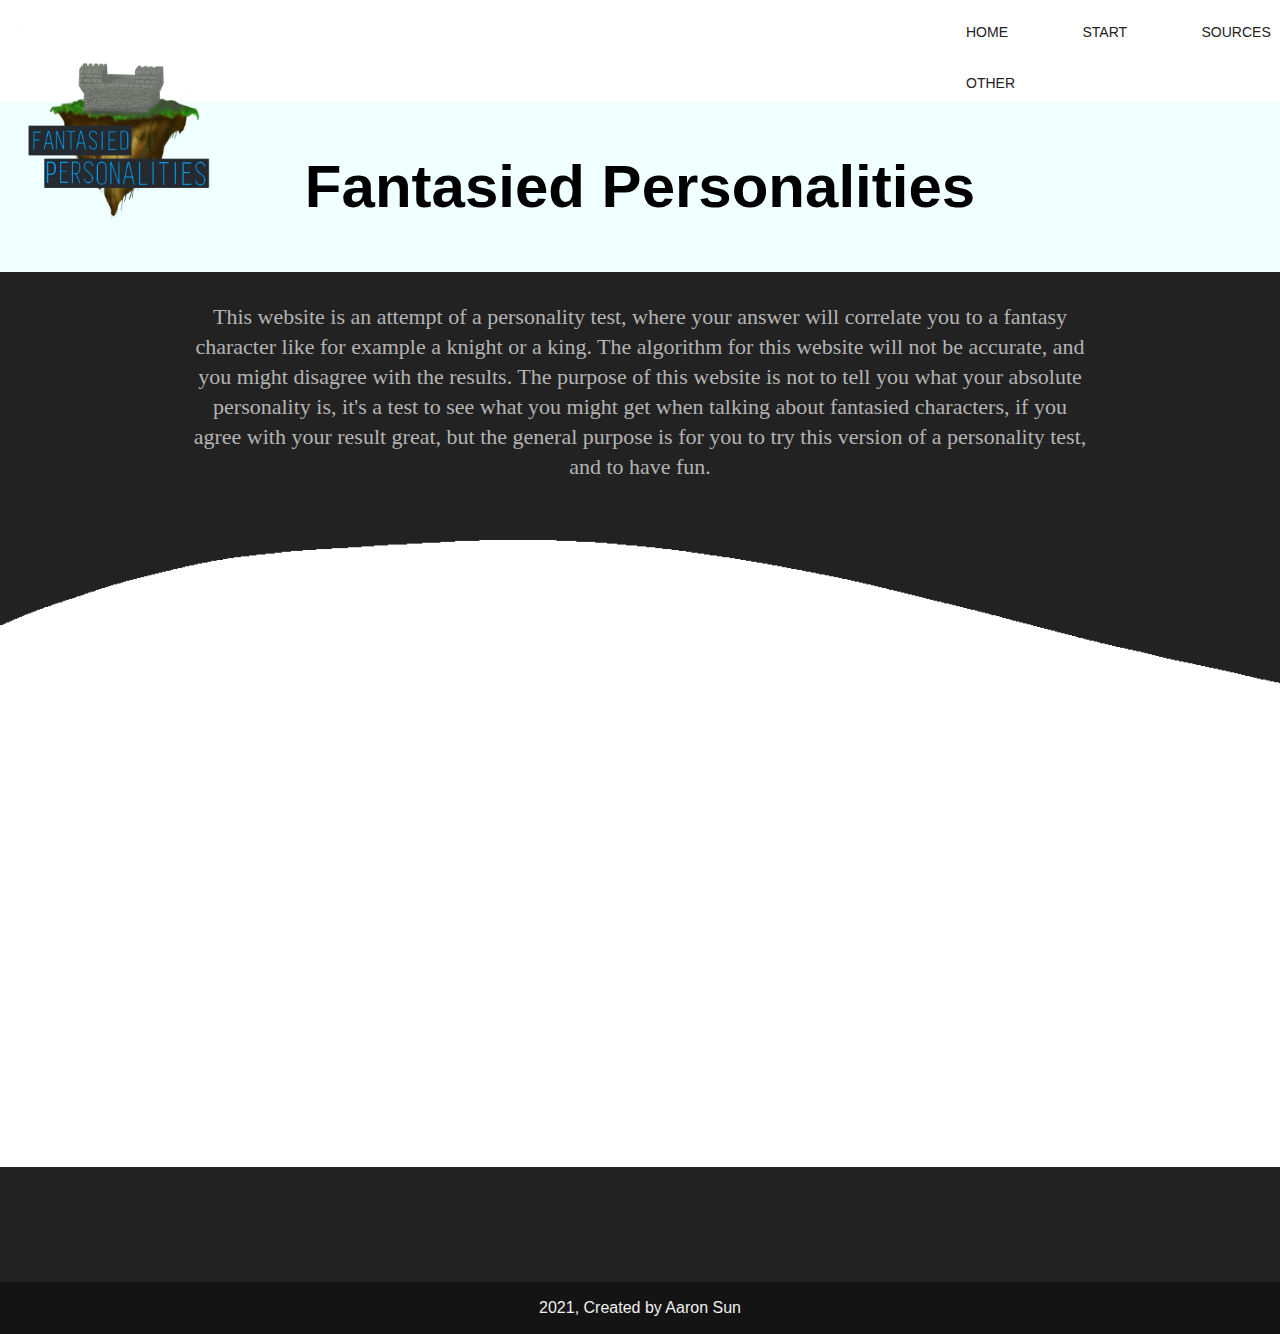
<file: index.html>
<!DOCTYPE html>
<html lang="en">
<head>
  <meta charset="UTF-8">
  <meta name="viewport" content="width=device-width, initial-scale=1.0">
  <title>Second Quarter Project</title>
  <link rel="stylesheet" href="style.css">
  <script src="script.js"></script>
</head>
  <body>

    <header>
        
      <nav class="container-main">

        <ul>
          <li><a href="index.html">Home</a></li>
          <li><a href="testpage.html">Start</a></li>
          <li><a href="https://www.16personalities.com/personality-types" target="_blank">Sources</a></li>
          <li><a href="other.html">Other</a></li>
        </ul>

      </nav>

    </header>

  <img src="Images\2QProject_Design.png" alt="Fantasied Personalities Logo" class="logo" width="250px">
  <img src="Images\2QProject_BG_Design.png" alt="Background Design" class="background" width="1903px">

  <h1>Fantasied Personalities</h1>

  <div class="starting-info">

    <p>
      This website is an attempt of a personality test, where your answer will correlate you to a fantasy character like for example a knight or a king. The algorithm for this website will not be accurate, and you might disagree with the results. The purpose of this website is not to tell you what your absolute personality is, it's a test to see what you might get when talking about fantasied characters, if you agree with your result great, but the general purpose is for you to try this version of a personality test, and to have fun.
    </p>

  </div>

  <footer class="footer">
    
    <p>2021, Created by Aaron Sun</p>

  </footer>

  </body>

</html>
</file>
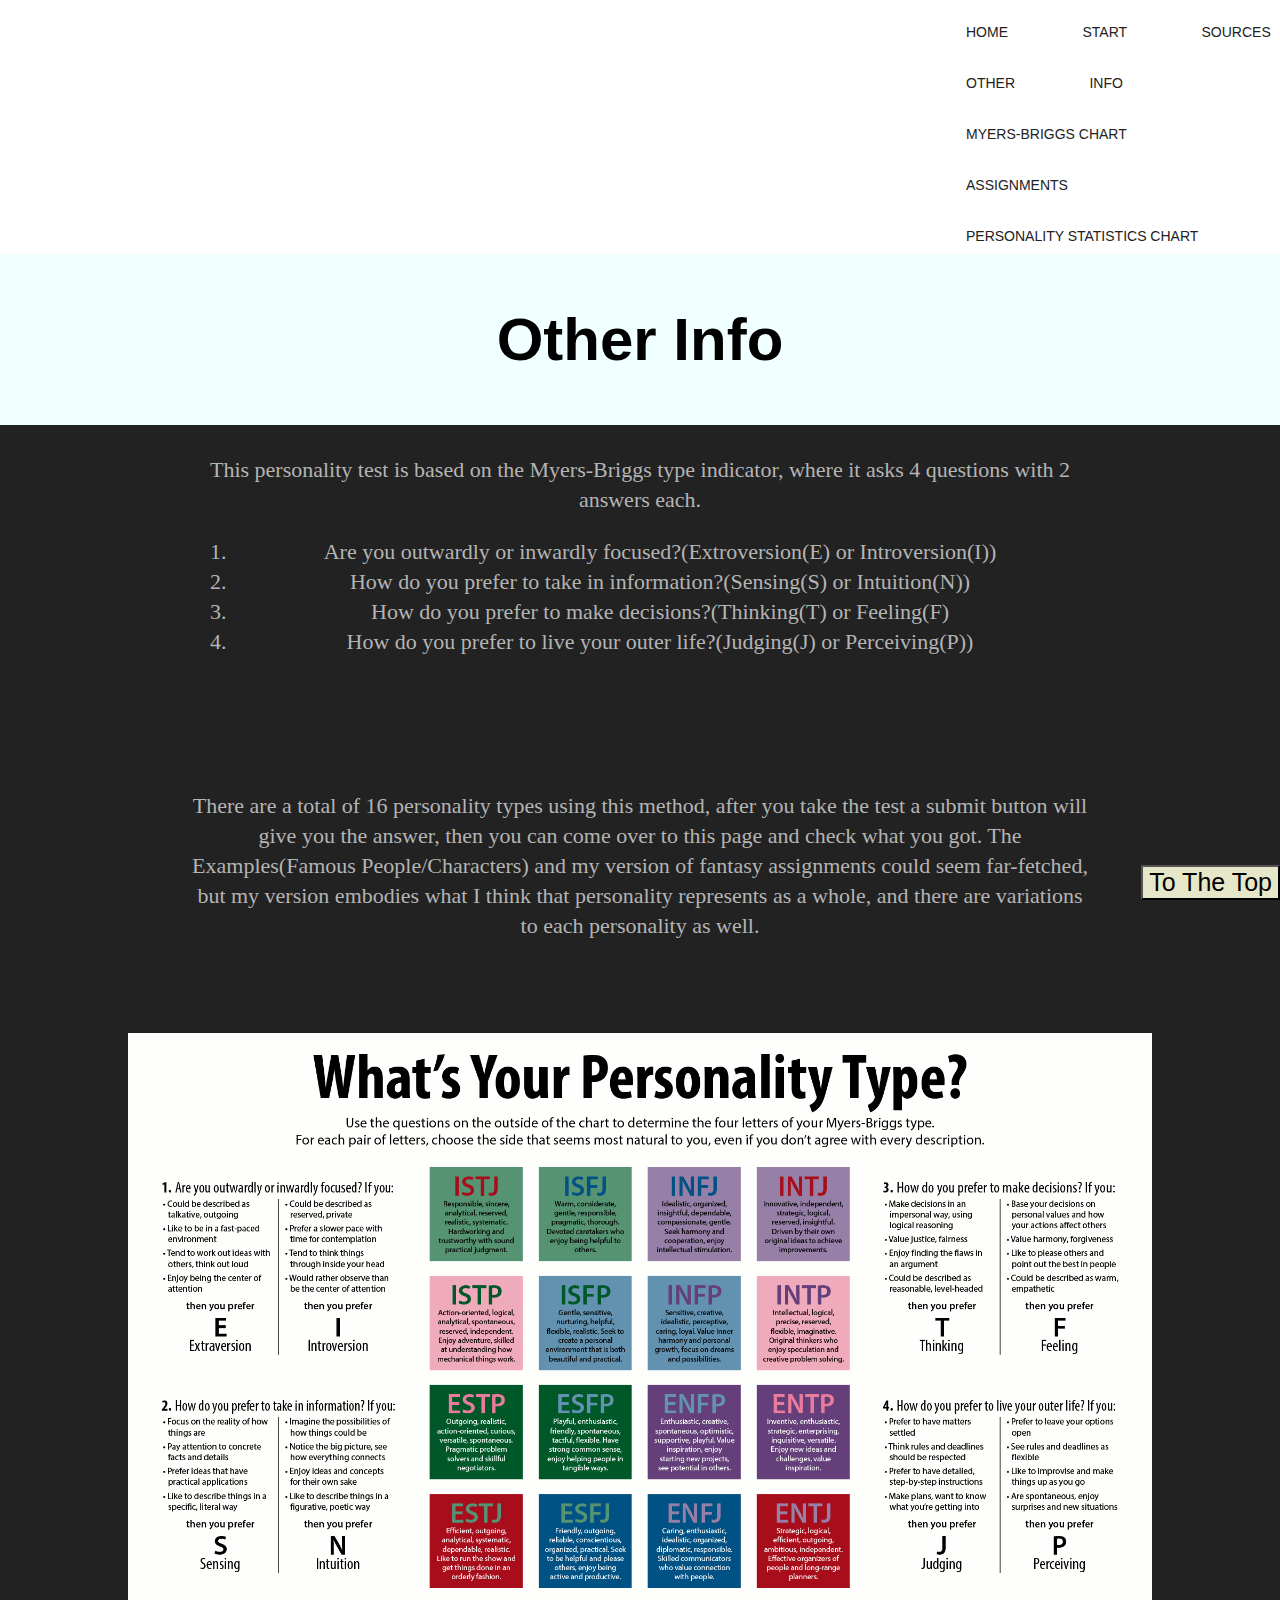
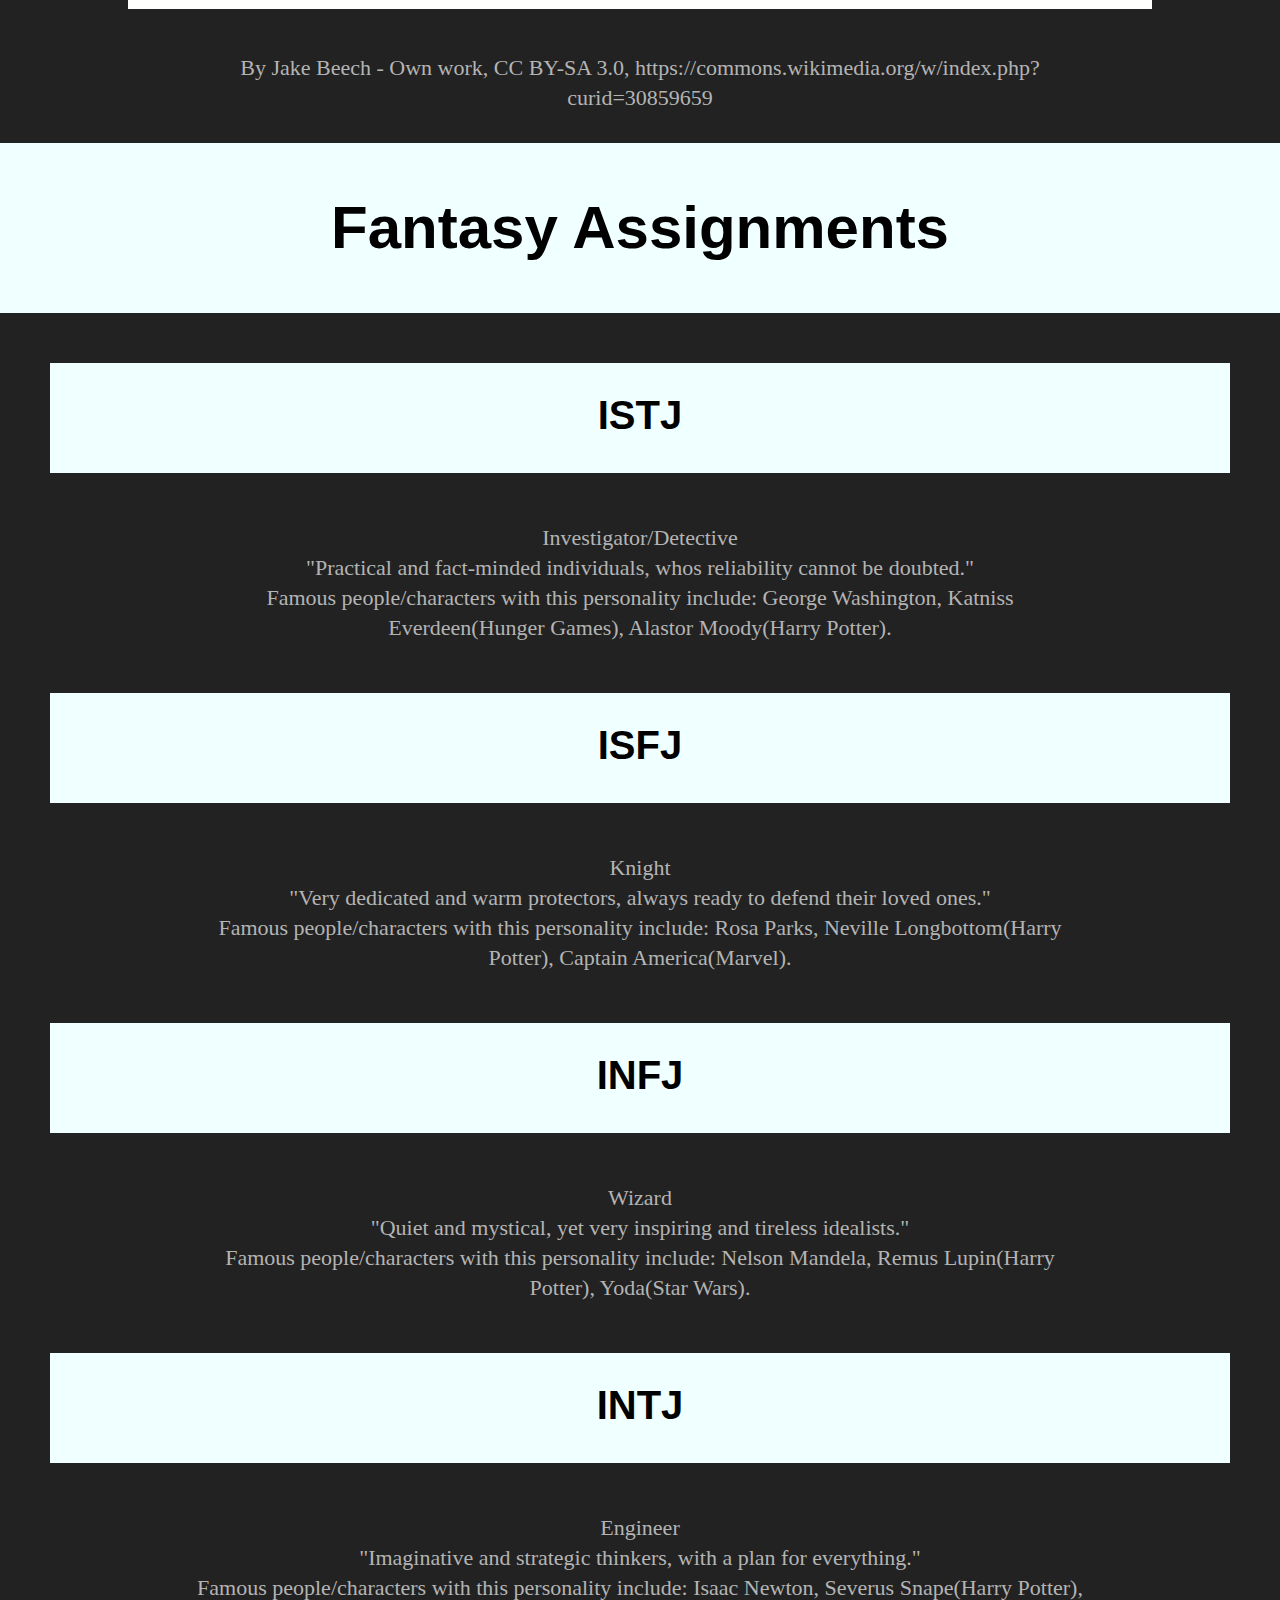
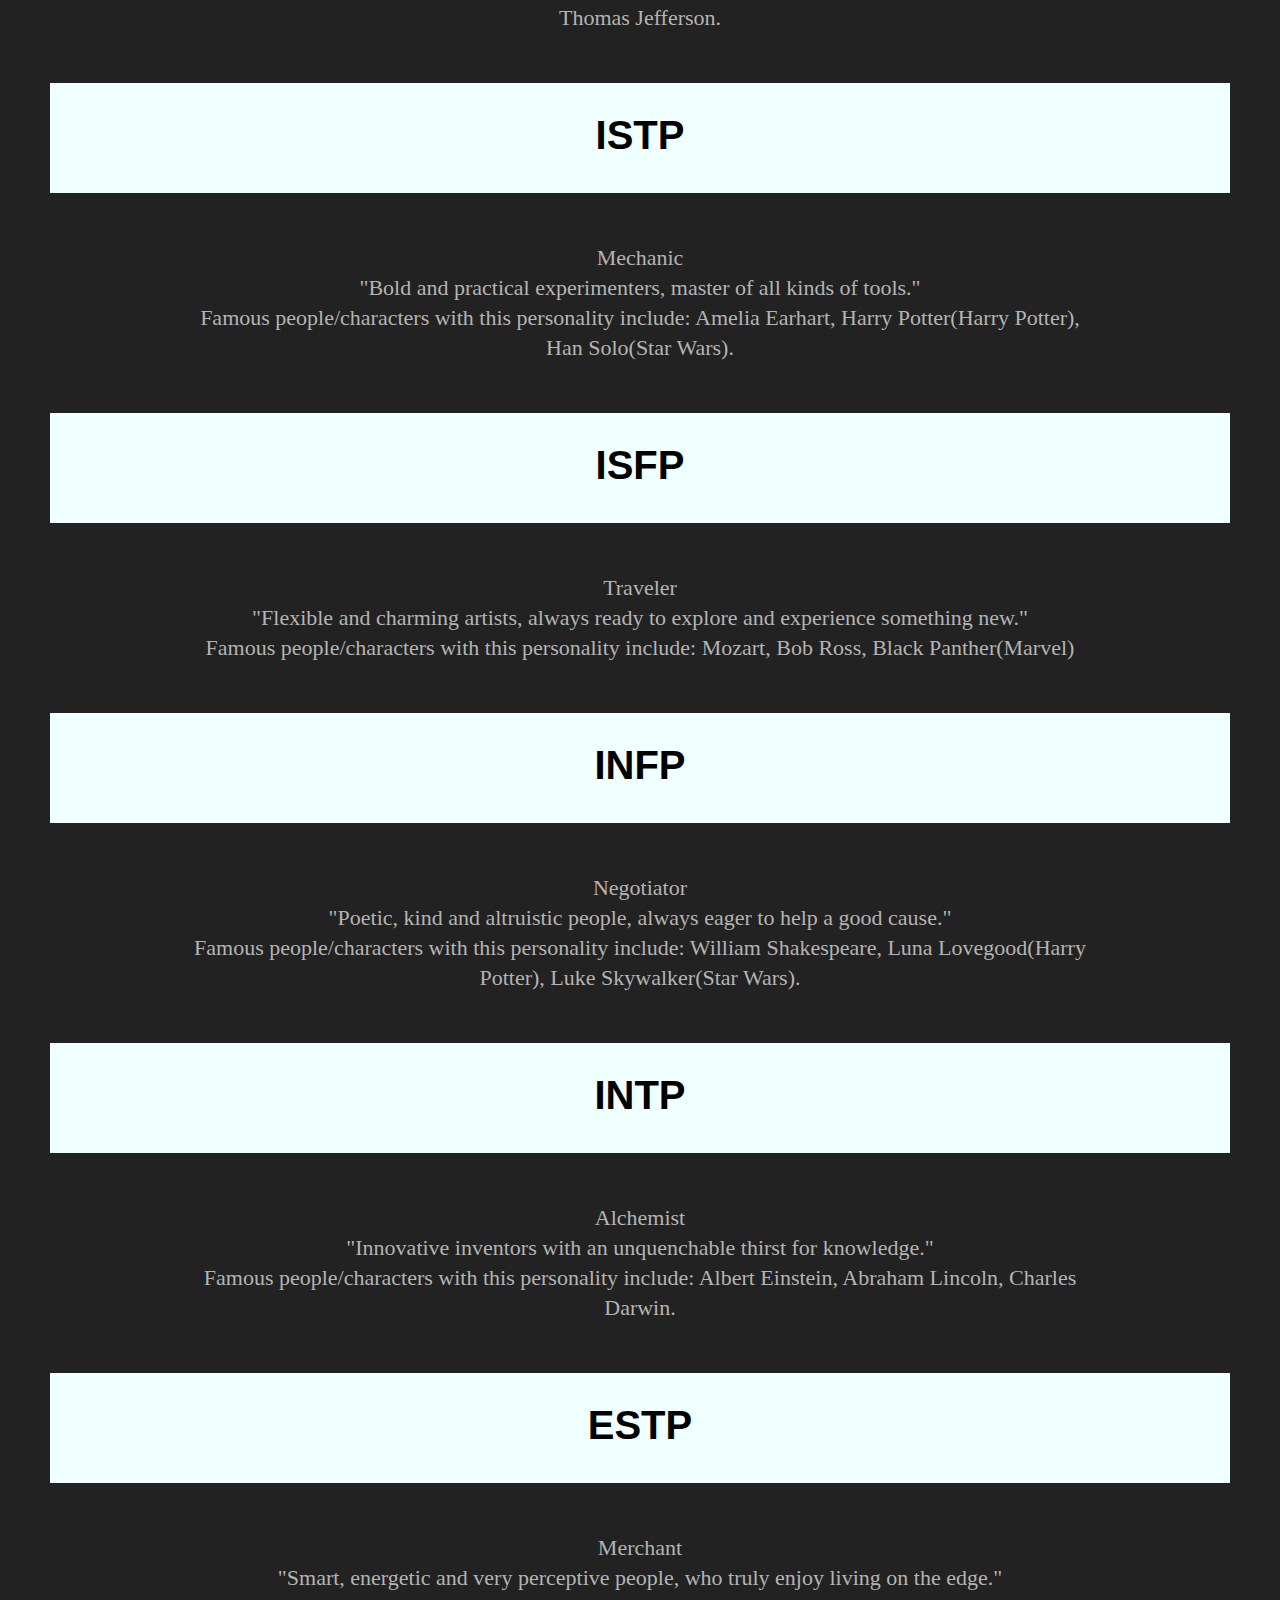
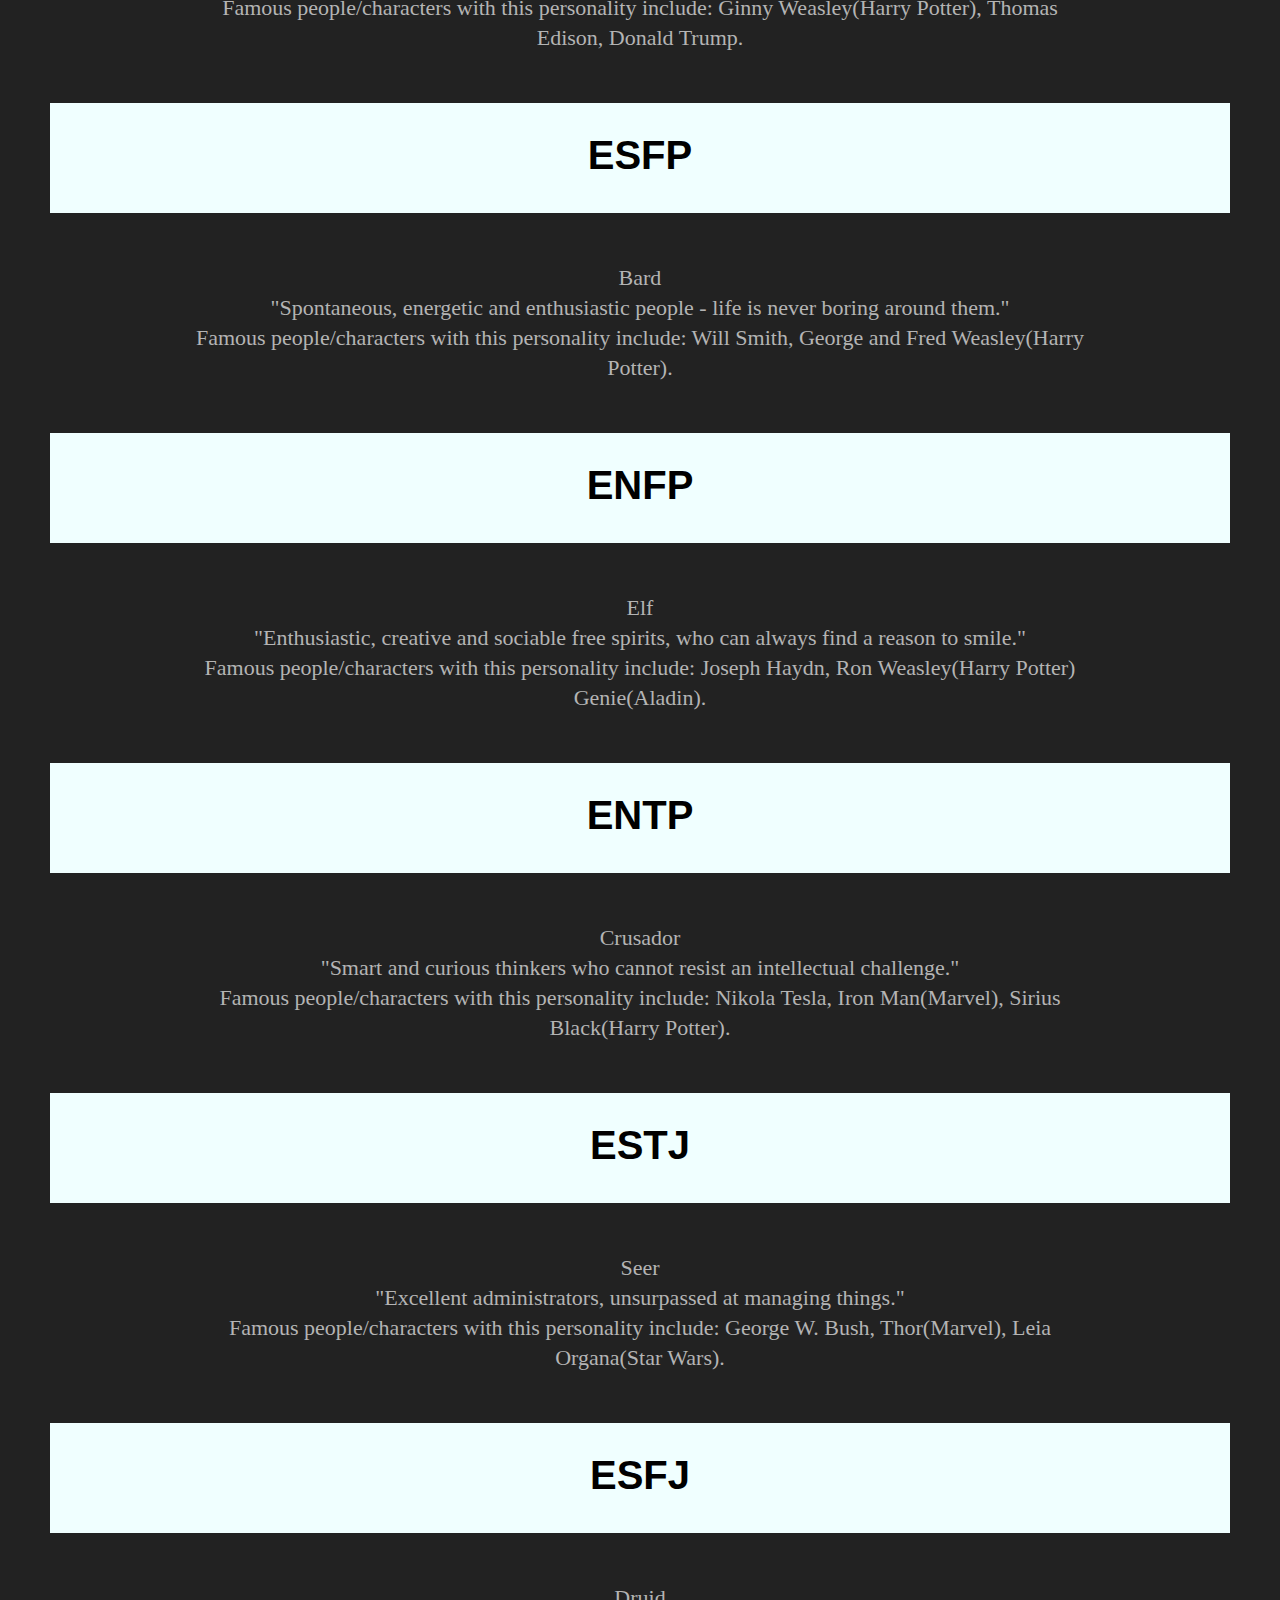
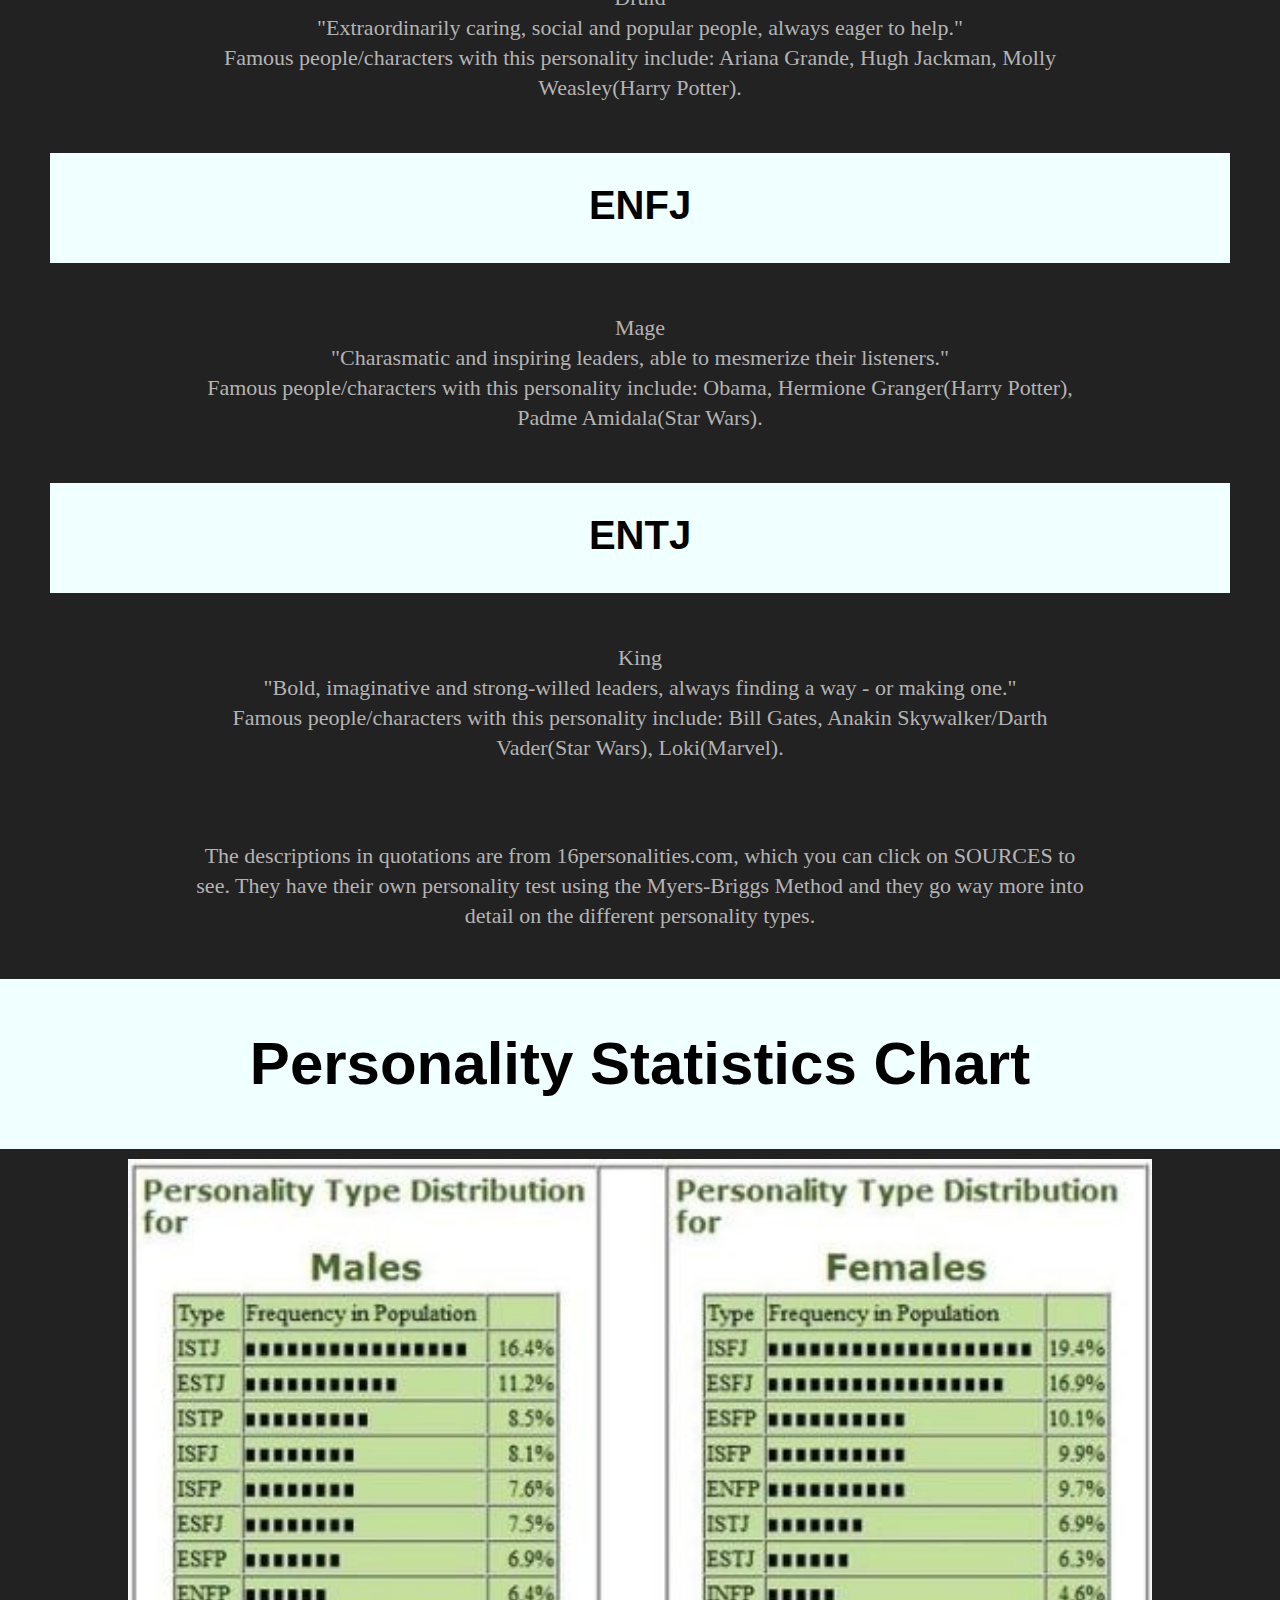
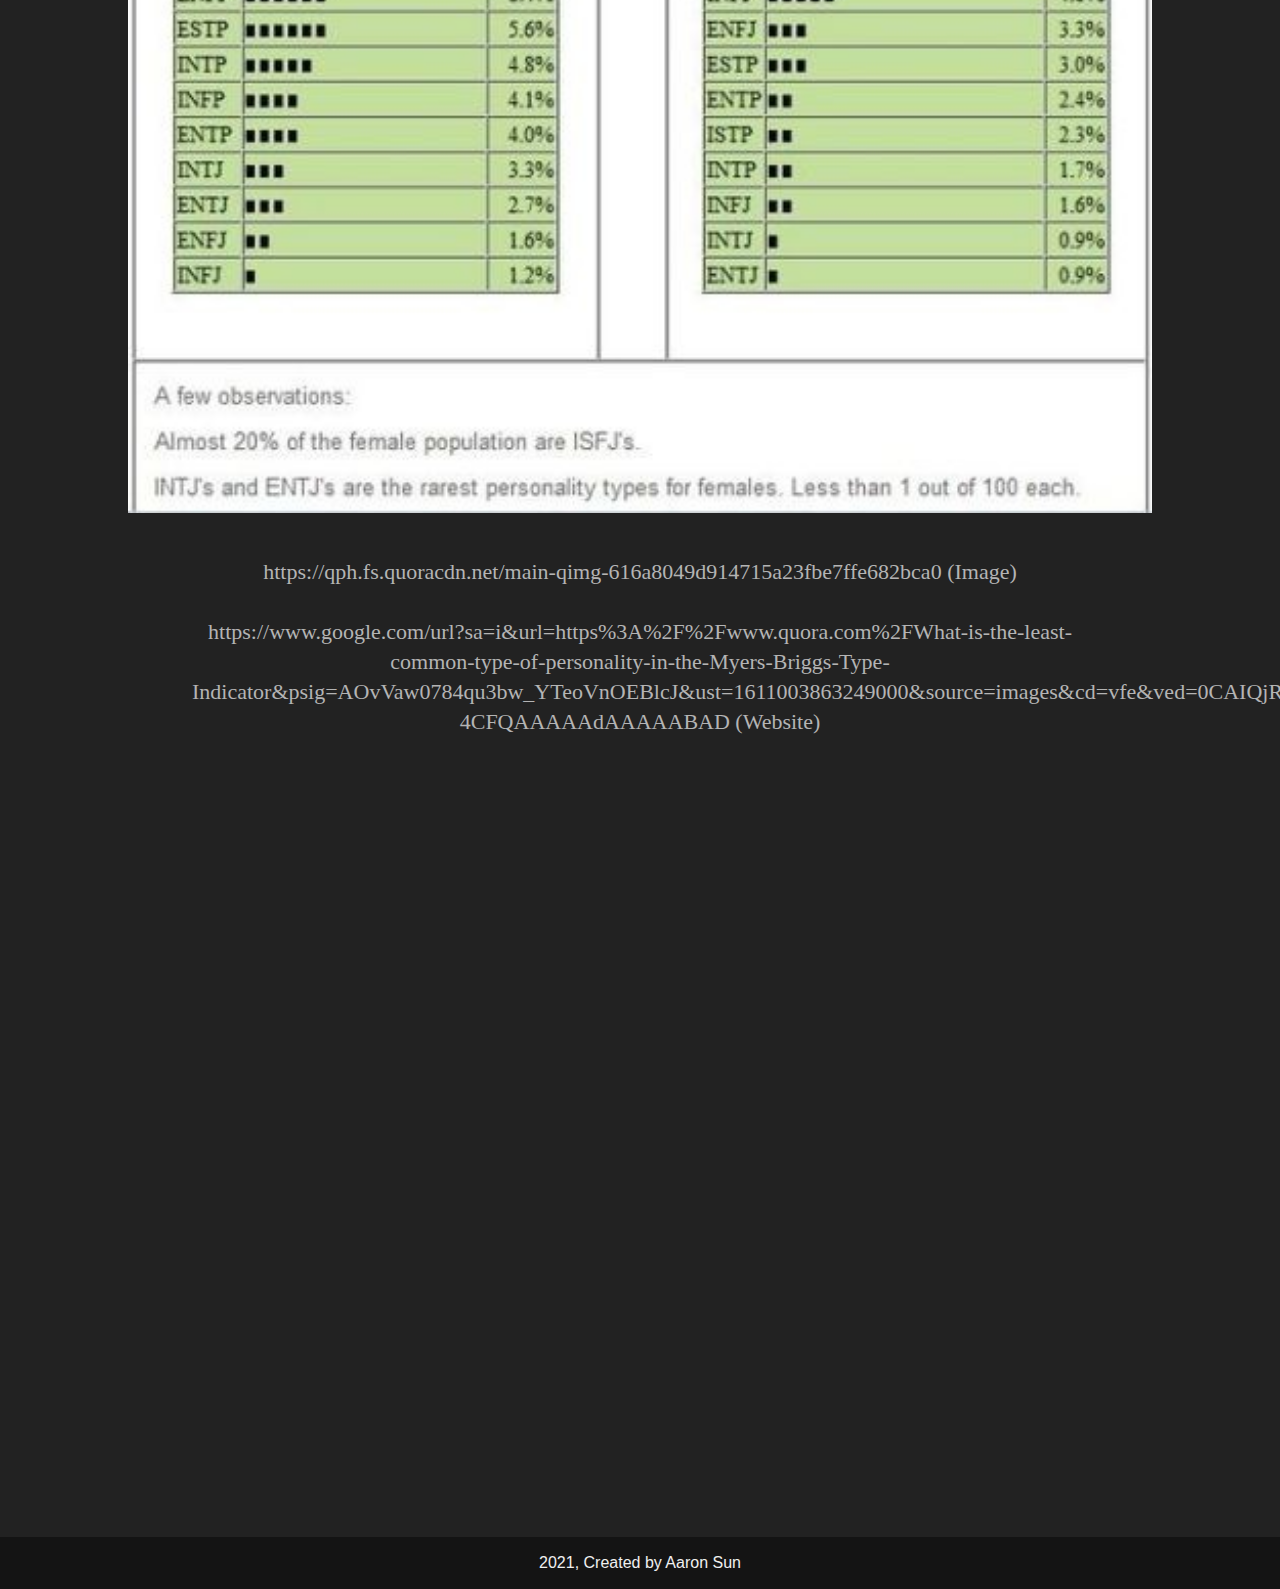
<file: other.html>
<!DOCTYPE html>
<html lang="en">
<head>
  <meta charset="UTF-8">
  <meta name="viewport" content="width=device-width, initial-scale=1.0">
  <title>Second Quarter Project</title>
  <link rel="stylesheet" href="style.css">
  <script src="script.js"></script>
</head>
  <body>

    <header id="top">
        
      <nav class="container-main">

        <ul>
          <li><a href="index.html">Home</a></li>
          <li><a href="testpage.html">Start</a></li>
          <li><a href="https://www.16personalities.com/personality-types" target="_blank">Sources</a></li>
          <li><a href="other.html">Other</a></li>
          <li><a href="#other-info">Info</a></li>
          <li><a href="#mb-chart">Myers-Briggs Chart</li>
          <li><a href="#assign">Assignments</a></li>
          <li><a href="#ps-chart">Personality Statistics Chart</a></li>
        </ul>

      </nav>

    </header>

  <h1 id="other-info">Other Info</h1>

  <div class="starting-info">
    <p>This personality test is based on the Myers-Briggs type indicator, where it asks 4 questions with 2 answers each.</p>

    <ol>
      <li>Are you outwardly or inwardly focused?(Extroversion(E) or Introversion(I))</li>
      <li>How do you prefer to take in information?(Sensing(S) or Intuition(N))</li>
      <li>How do you prefer to make decisions?(Thinking(T) or Feeling(F)</li>
      <li>How do you prefer to live your outer life?(Judging(J) or Perceiving(P))</li>
    </ol><br><br><br>

    <p>There are a total of 16 personality types using this method, after you take the test a submit button will give you the answer, then you can come over to this page and check what you got. The Examples(Famous People/Characters) and my version of fantasy assignments could seem far-fetched, but my version embodies what I think that personality represents as a whole, and there are variations to each personality as well.</p><br>
  </div>

  <img src="Images\MyersBriggsTypes.png" class="chartP" id="mb-chart" alt="MyersBriggsTypesChart" width="80%">
  <p class="starting-info">By Jake Beech - Own work, CC BY-SA 3.0, https://commons.wikimedia.org/w/index.php?curid=30859659</p>

  <h1 id="assign">Fantasy Assignments</h1>

  <h2>ISTJ</h2>
  <p class="starting-info">Investigator/Detective<br>"Practical and fact-minded individuals, whos reliability cannot be doubted."<br>Famous people/characters with this personality include: George Washington, Katniss Everdeen(Hunger Games), Alastor Moody(Harry Potter).</p>

  <h2>ISFJ</h2>
  <p class="starting-info">Knight<br>"Very dedicated and warm protectors, always ready to defend their loved ones."<br>Famous people/characters with this personality include: Rosa Parks, Neville Longbottom(Harry Potter), Captain America(Marvel).</p>

  <h2>INFJ</h2>
  <p class="starting-info">Wizard<br>"Quiet and mystical, yet very inspiring and tireless idealists."<br>Famous people/characters with this personality include: Nelson Mandela, Remus Lupin(Harry Potter), Yoda(Star Wars).</p>

  <h2>INTJ</h2>
  <p class="starting-info">Engineer<br>"Imaginative and strategic thinkers, with a plan for everything."<br>Famous people/characters with this personality include: Isaac Newton, Severus Snape(Harry Potter), Thomas Jefferson.</p>



  <h2>ISTP</h2>
  <p class="starting-info">Mechanic<br>"Bold and practical experimenters, master of all kinds of tools."<br>Famous people/characters with this personality include: Amelia Earhart, Harry Potter(Harry Potter), Han Solo(Star Wars).</p>

  <h2>ISFP</h2>
  <p class="starting-info">Traveler<br>"Flexible and charming artists, always ready to explore and experience something new."<br>Famous people/characters with this personality include: Mozart, Bob Ross, Black Panther(Marvel)</p>

  <h2>INFP</h2>
  <p class="starting-info">Negotiator<br>"Poetic, kind and altruistic people, always eager to help a good cause."<br>Famous people/characters with this personality include: William Shakespeare, Luna Lovegood(Harry Potter), Luke Skywalker(Star Wars).</p>

  <h2>INTP</h2>
  <p class="starting-info">Alchemist<br>"Innovative inventors with an unquenchable thirst for knowledge."<br>Famous people/characters with this personality include: Albert Einstein, Abraham Lincoln, Charles Darwin.</p>



  <h2>ESTP</h2>
  <p class="starting-info">Merchant<br>"Smart, energetic and very perceptive people, who truly enjoy living on the edge."<br>Famous people/characters with this personality include: Ginny Weasley(Harry Potter), Thomas Edison, Donald Trump.</p>

  <h2>ESFP</h2>
  <p class="starting-info">Bard<br>"Spontaneous, energetic and enthusiastic people - life is never boring around them."<br>Famous people/characters with this personality include: Will Smith, George and Fred Weasley(Harry Potter).</p>

  <h2>ENFP</h2>
  <p class="starting-info">Elf<br>"Enthusiastic, creative and sociable free spirits, who can always find a reason to smile."<br>Famous people/characters with this personality include: Joseph Haydn, Ron Weasley(Harry Potter) Genie(Aladin).</p>

  <h2>ENTP</h2>
  <p class="starting-info">Crusador<br>"Smart and curious thinkers who cannot resist an intellectual challenge."<br>Famous people/characters with this personality include: Nikola Tesla, Iron Man(Marvel), Sirius Black(Harry Potter).</p>



  <h2>ESTJ</h2>
  <p class="starting-info">Seer<br>"Excellent administrators, unsurpassed at managing things."<br>Famous people/characters with this personality include: George W. Bush, Thor(Marvel), Leia Organa(Star Wars).</p>

  <h2>ESFJ</h2>
  <p class="starting-info">Druid<br>"Extraordinarily caring, social and popular people, always eager to help."<br>Famous people/characters with this personality include: Ariana Grande, Hugh Jackman, Molly Weasley(Harry Potter).</p>

  <h2>ENFJ</h2>
  <p class="starting-info">Mage<br>"Charasmatic and inspiring leaders, able to mesmerize their listeners."<br>Famous people/characters with this personality include: Obama, Hermione Granger(Harry Potter), Padme Amidala(Star Wars).</p>

  <h2>ENTJ</h2>
  <p class="starting-info">King<br>"Bold, imaginative and strong-willed leaders, always finding a way - or making one."<br>Famous people/characters with this personality include: Bill Gates, Anakin Skywalker/Darth Vader(Star Wars), Loki(Marvel).</p>

  <br><p class="starting-info">The descriptions in quotations are from 16personalities.com, which you can click on SOURCES to see. They have their own personality test using the Myers-Briggs Method and they go way more into detail on the different personality types.</p><br>

  <h1 id="ps-chart">Personality Statistics Chart</h1>

  <img src="Images\main-qimg-616a8049d914715a23fbe7ffe682bca0.jpg" class="chartP" alt="PersonalityTypeDistribution" width="80%">

  <button id="topbtn"><a href="#top" class="lnk">To The Top</a></button>

  <p class="starting-info">https://qph.fs.quoracdn.net/main-qimg-616a8049d914715a23fbe7ffe682bca0 (Image)<br><br>https://www.google.com/url?sa=i&url=https%3A%2F%2Fwww.quora.com%2FWhat-is-the-least-common-type-of-personality-in-the-Myers-Briggs-Type-Indicator&psig=AOvVaw0784qu3bw_YTeoVnOEBlcJ&ust=1611003863249000&source=images&cd=vfe&ved=0CAIQjRxqFwoTCNCv9Jnvo-4CFQAAAAAdAAAAABAD (Website)</p>

  <footer class="footer">
    
    <p>2021, Created by Aaron Sun</p>

  </footer>

  </body>

</html>
</file>
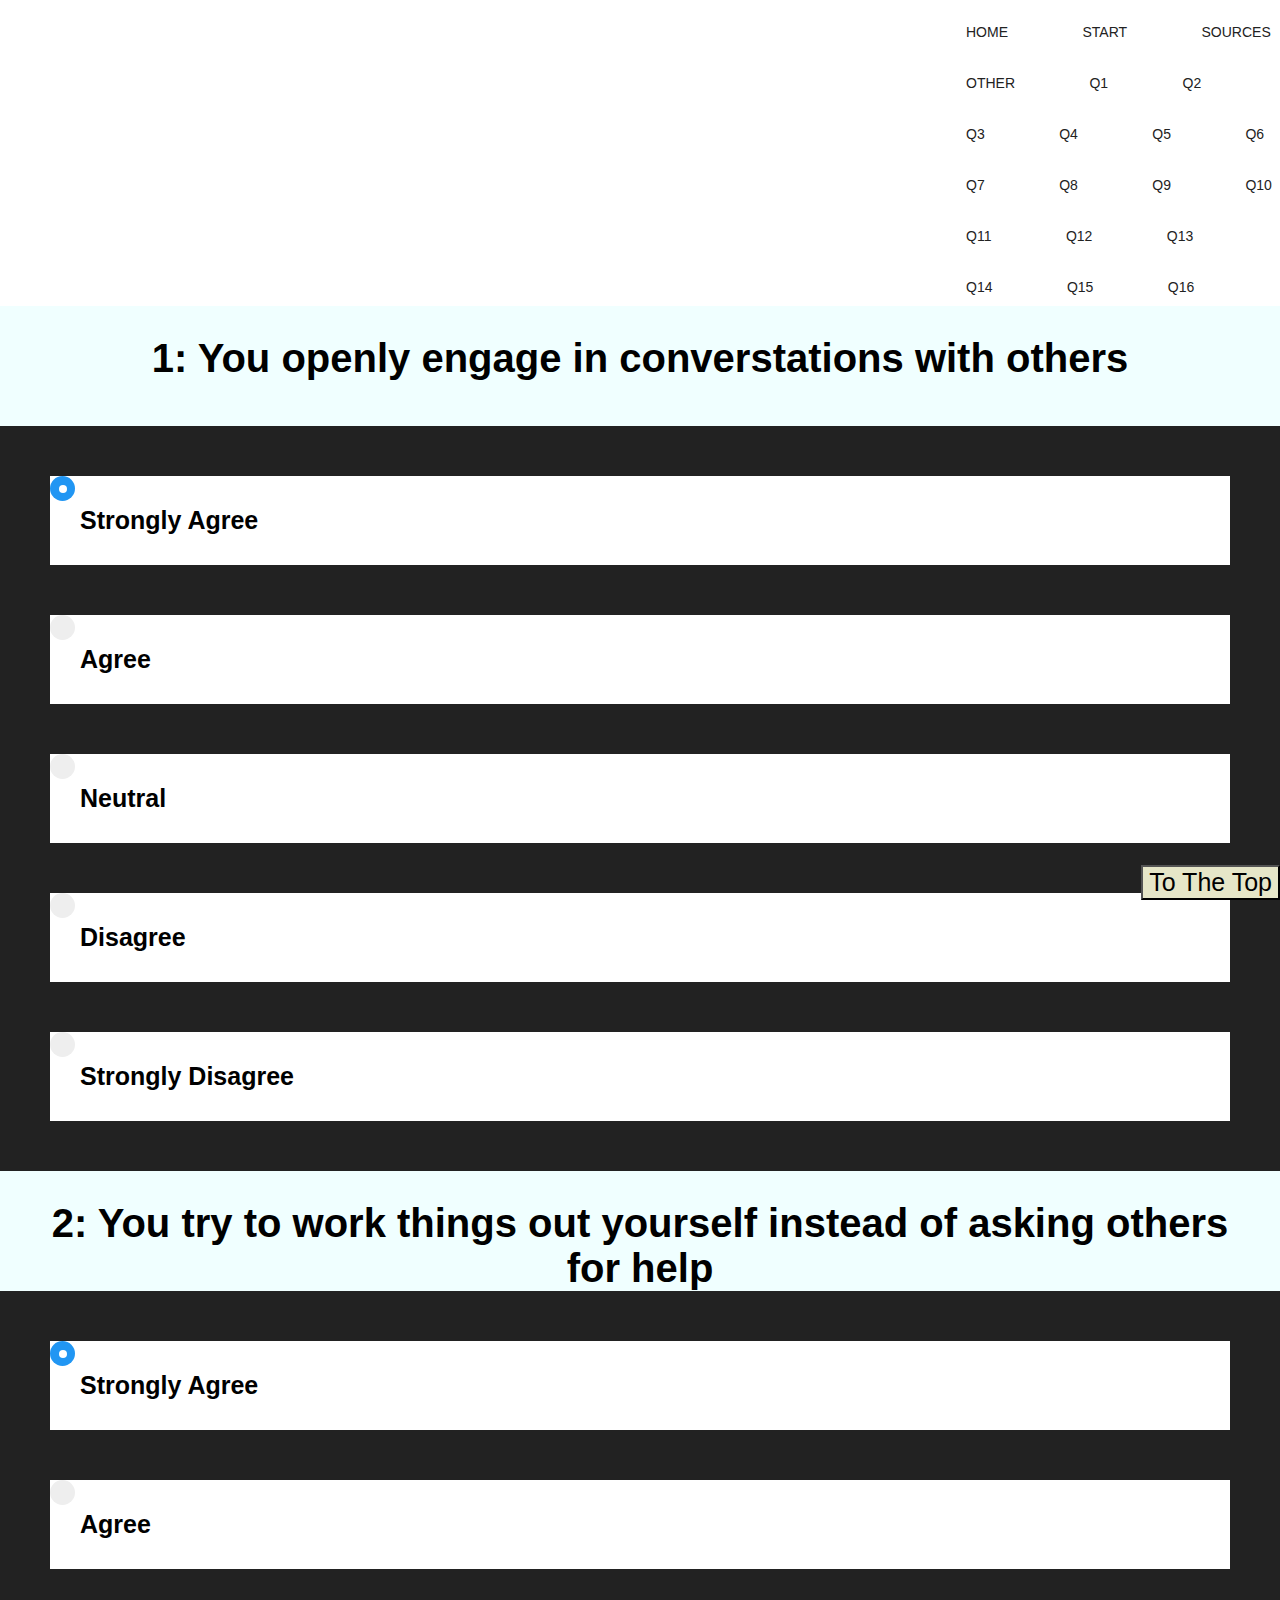
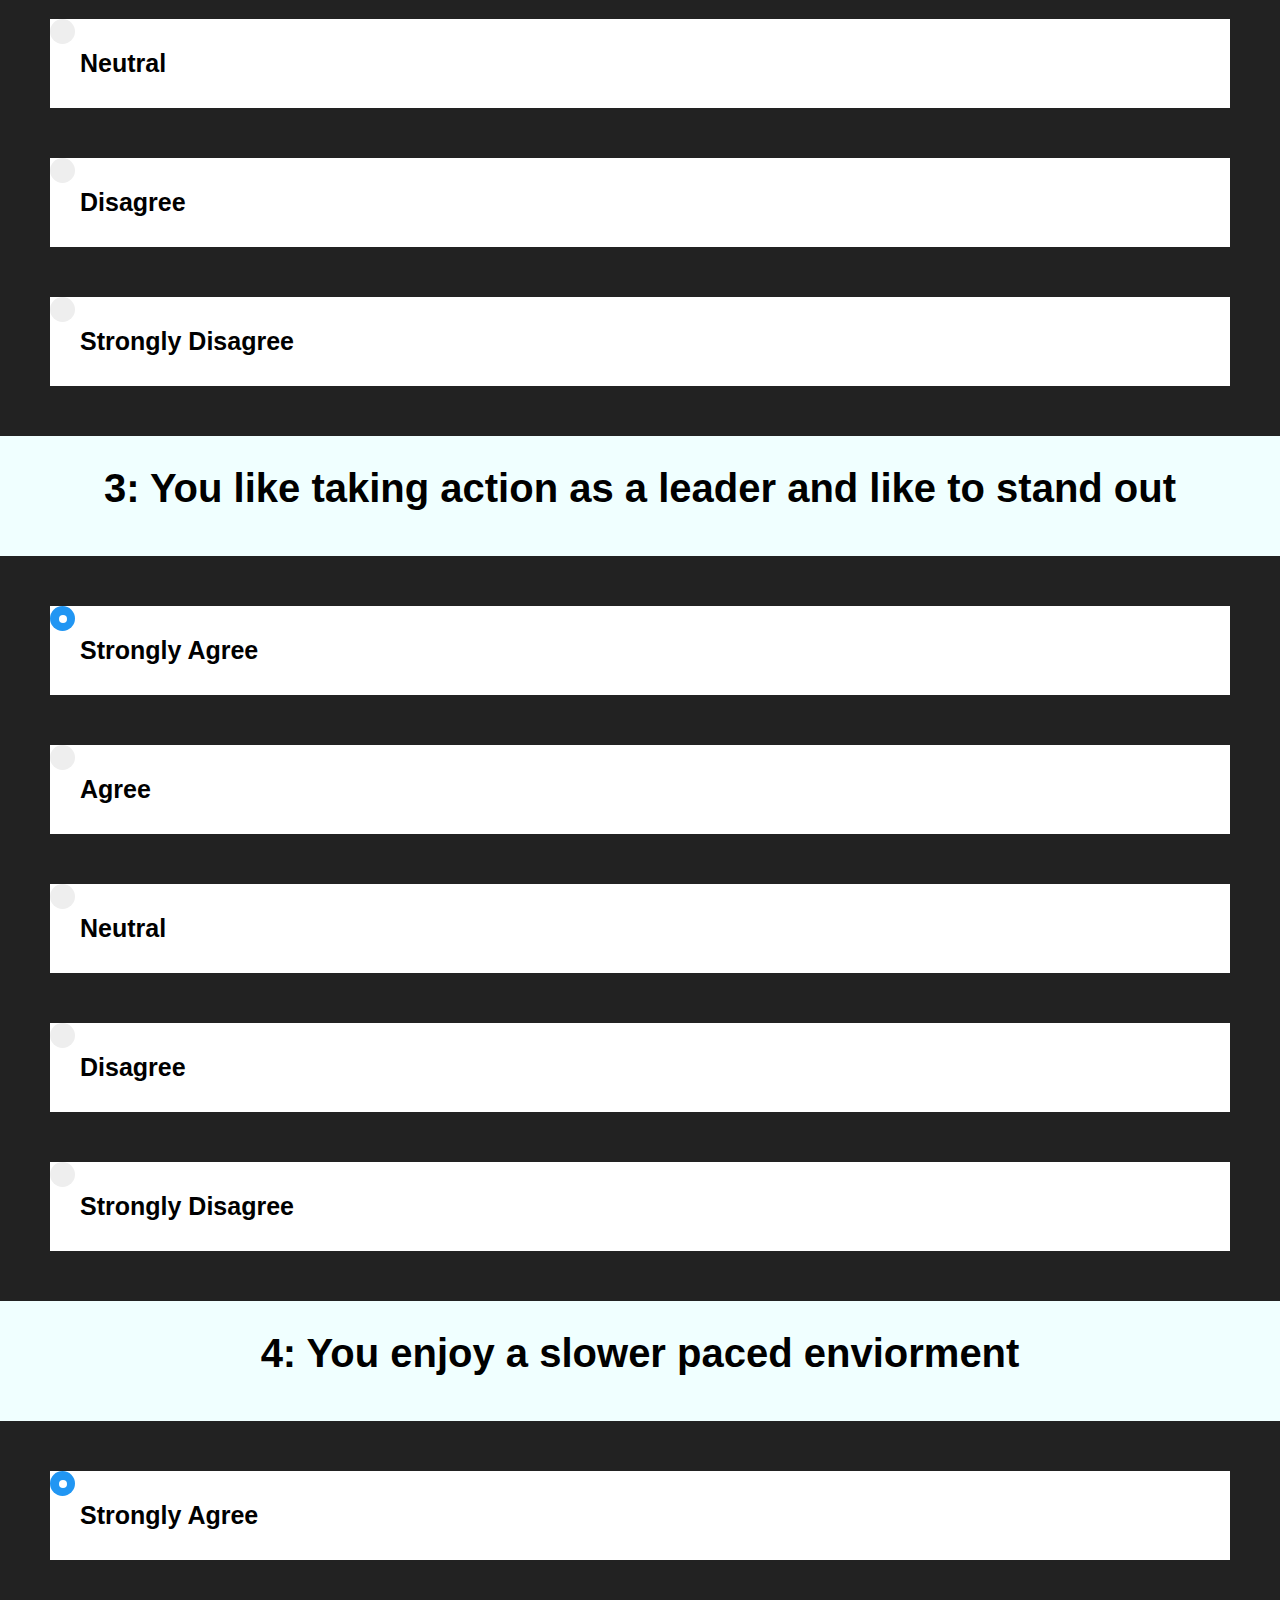
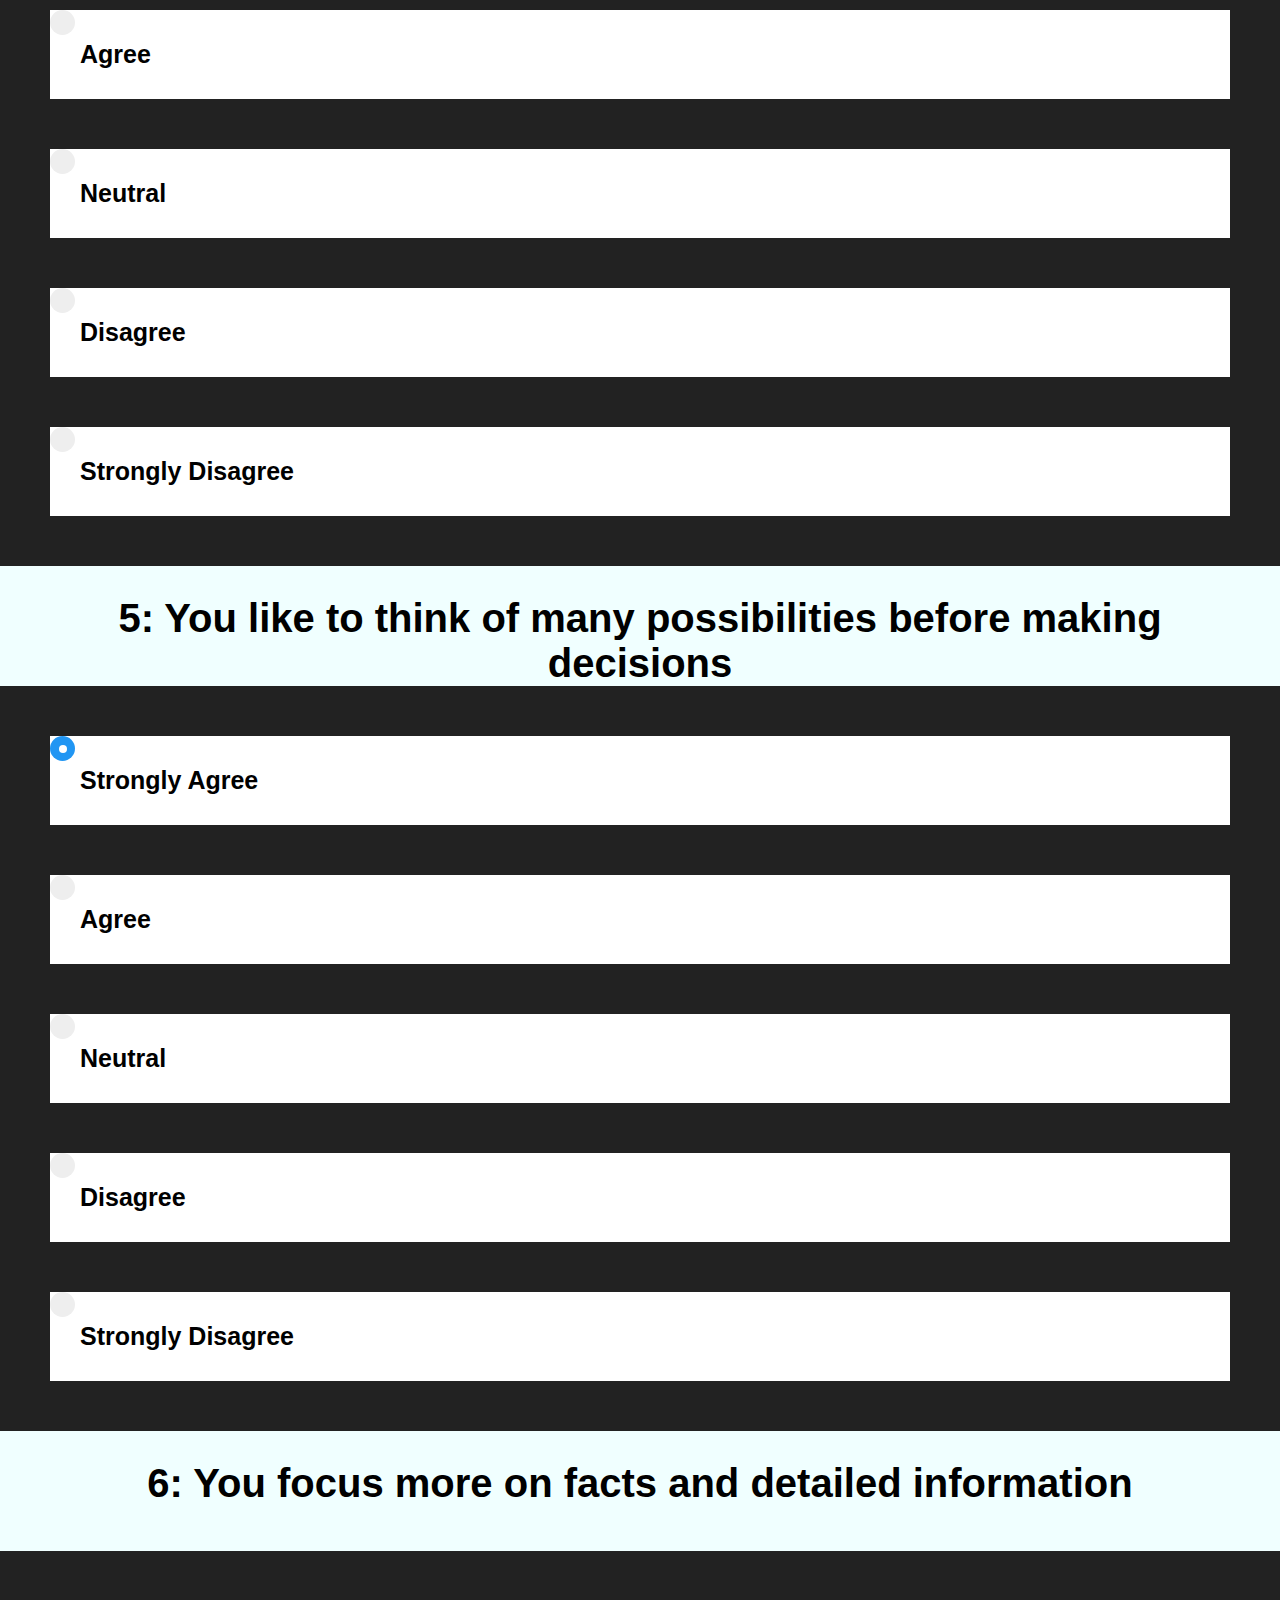
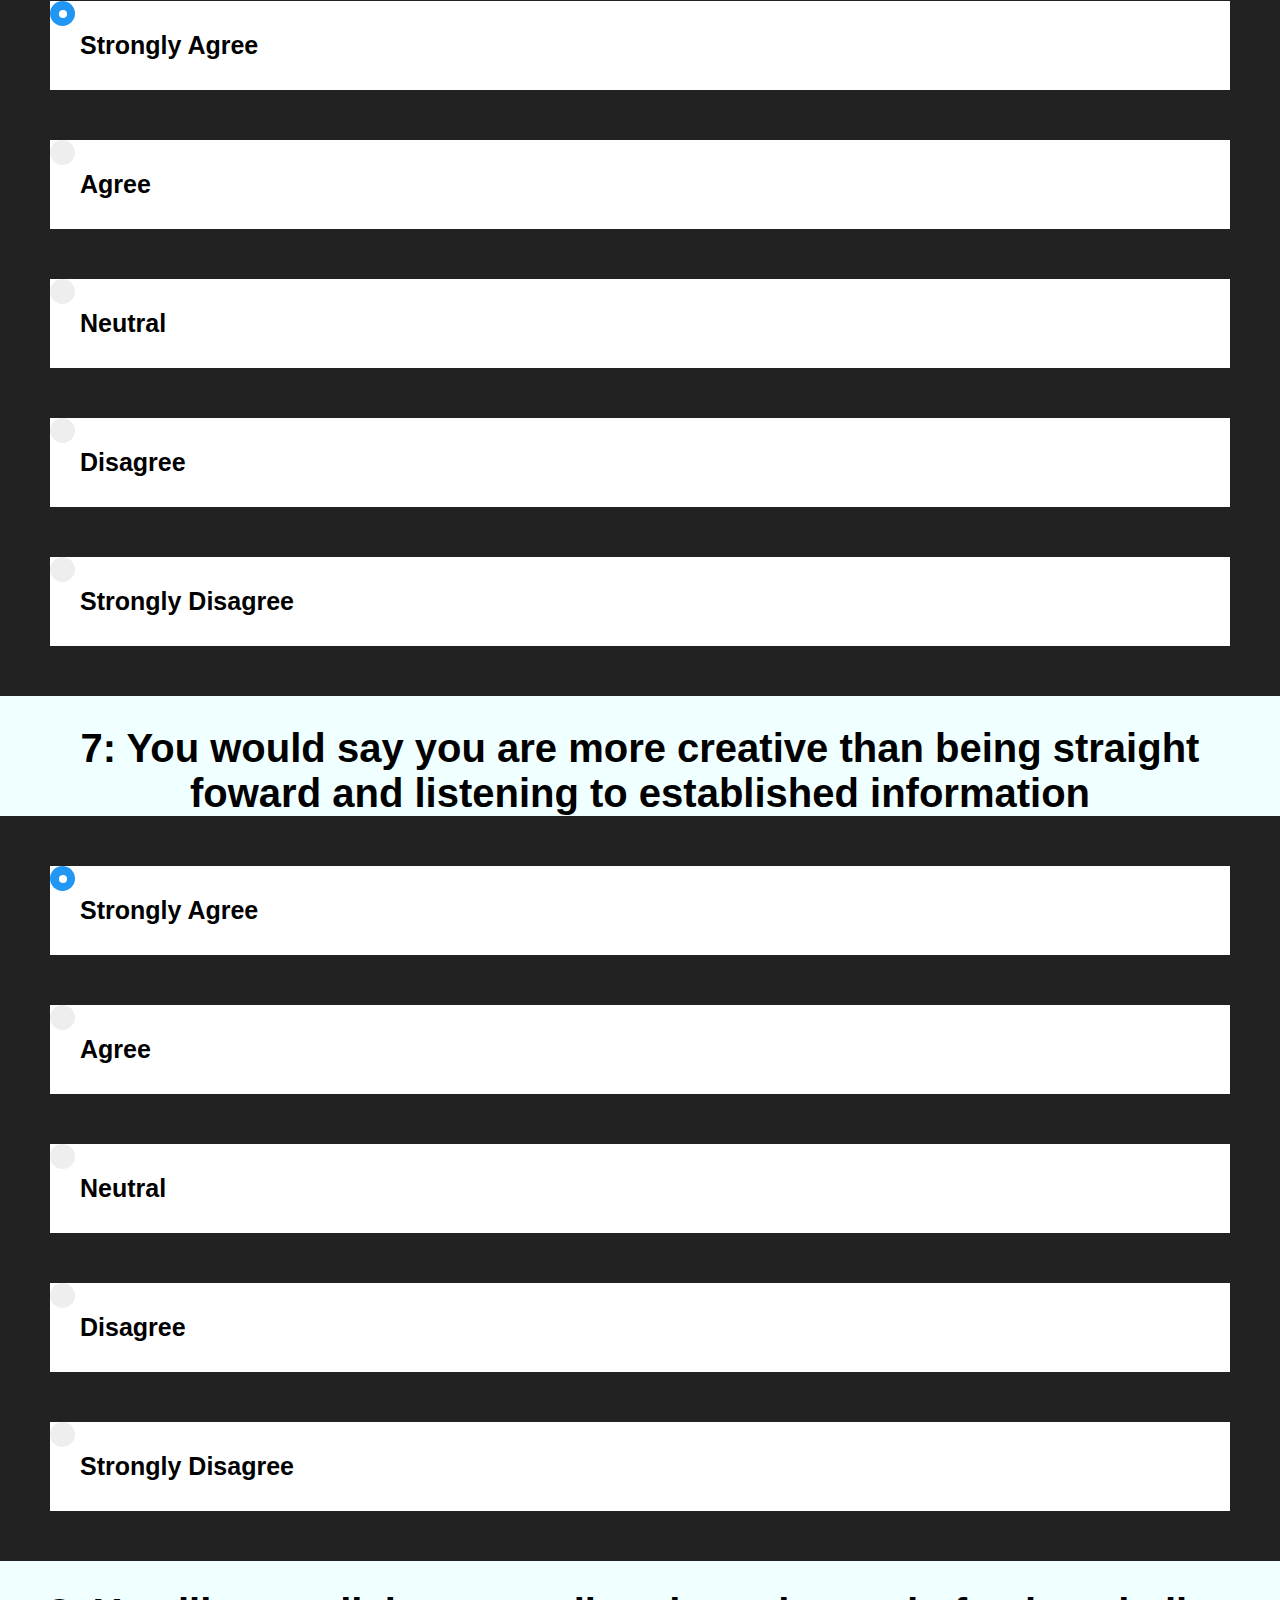
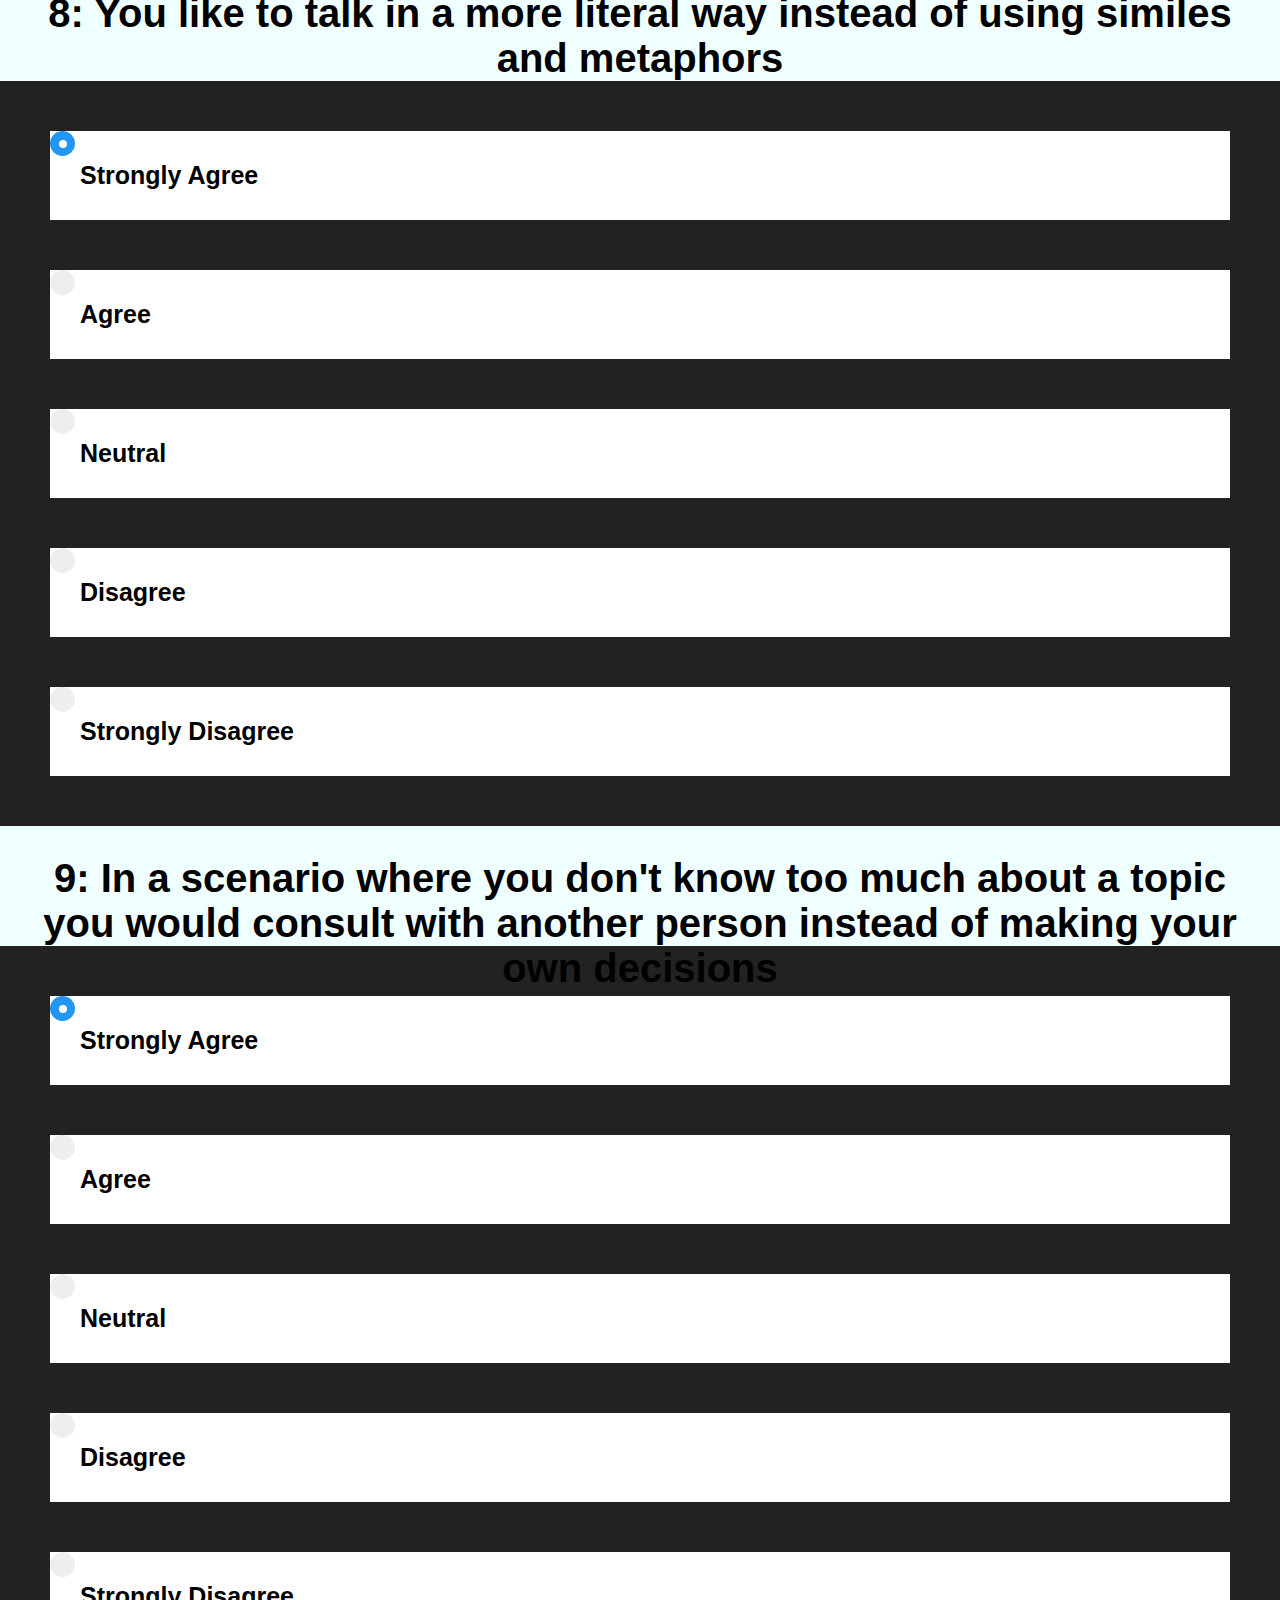
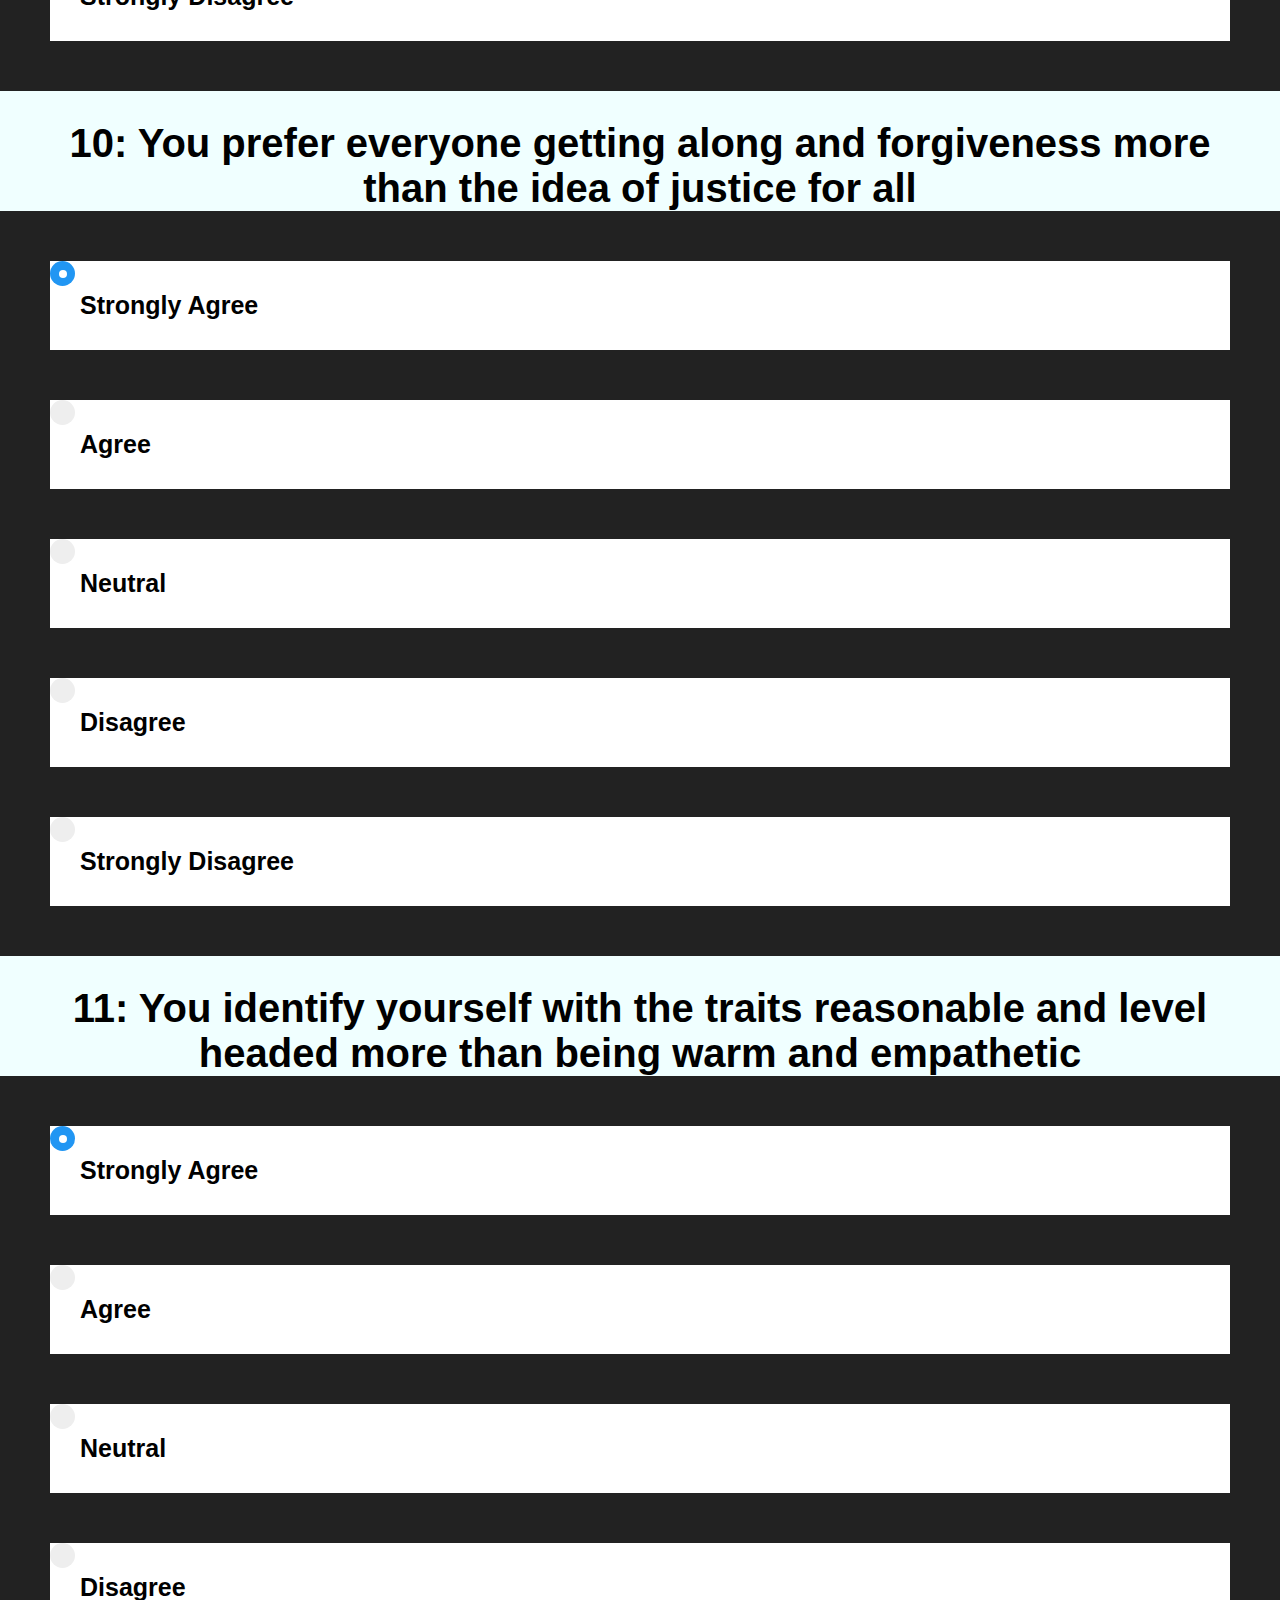
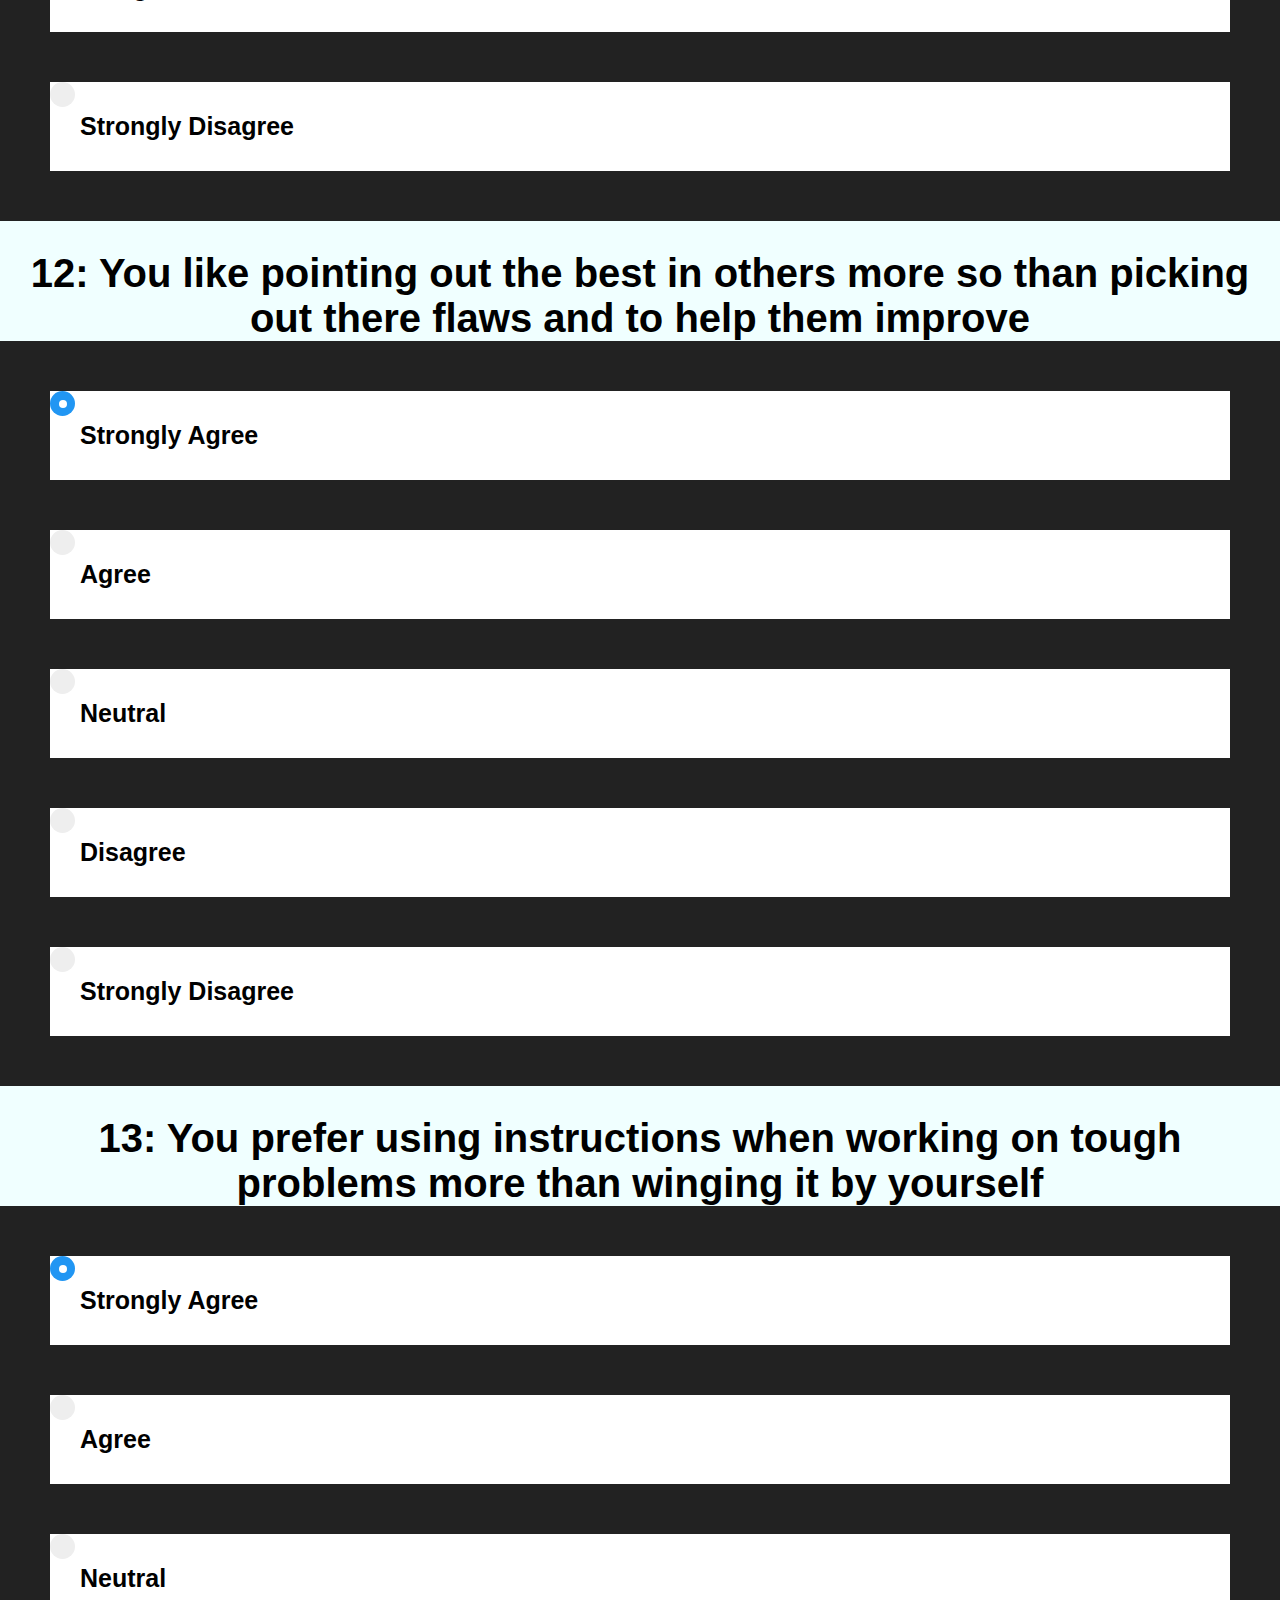
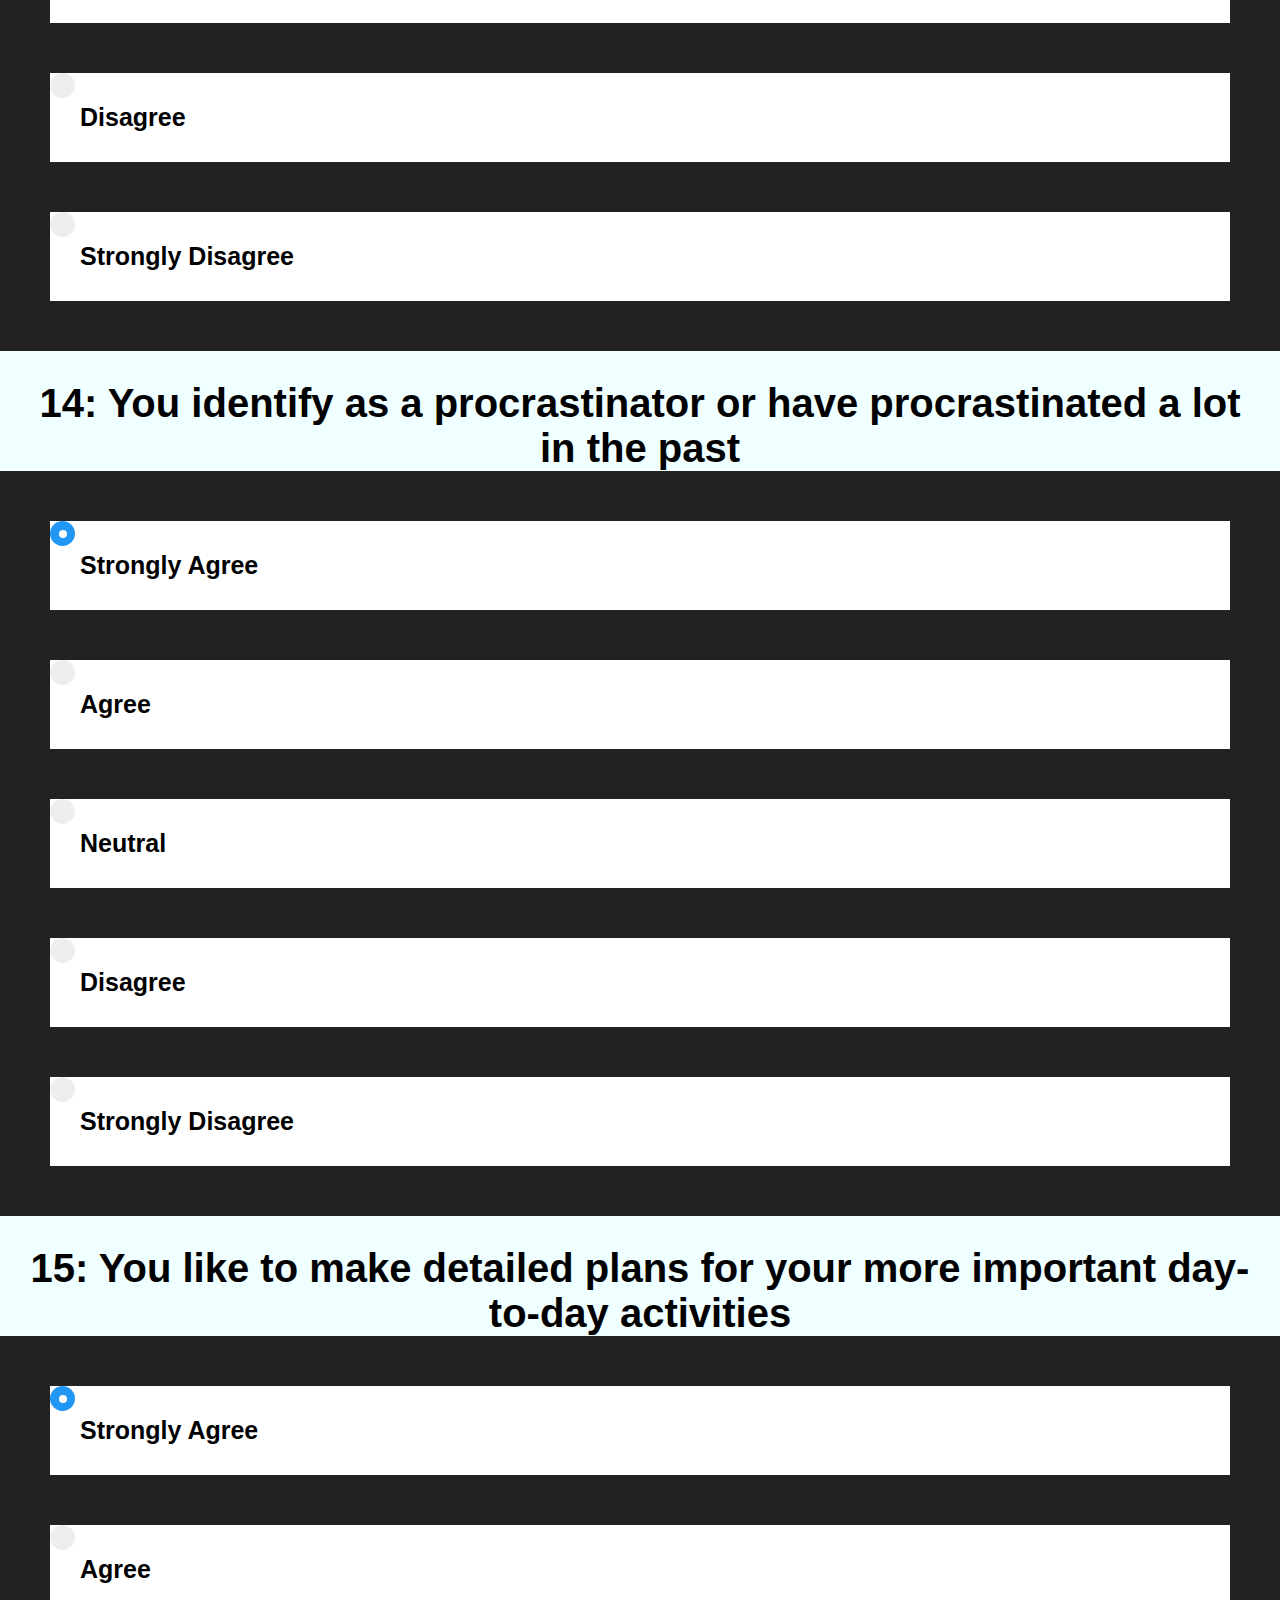
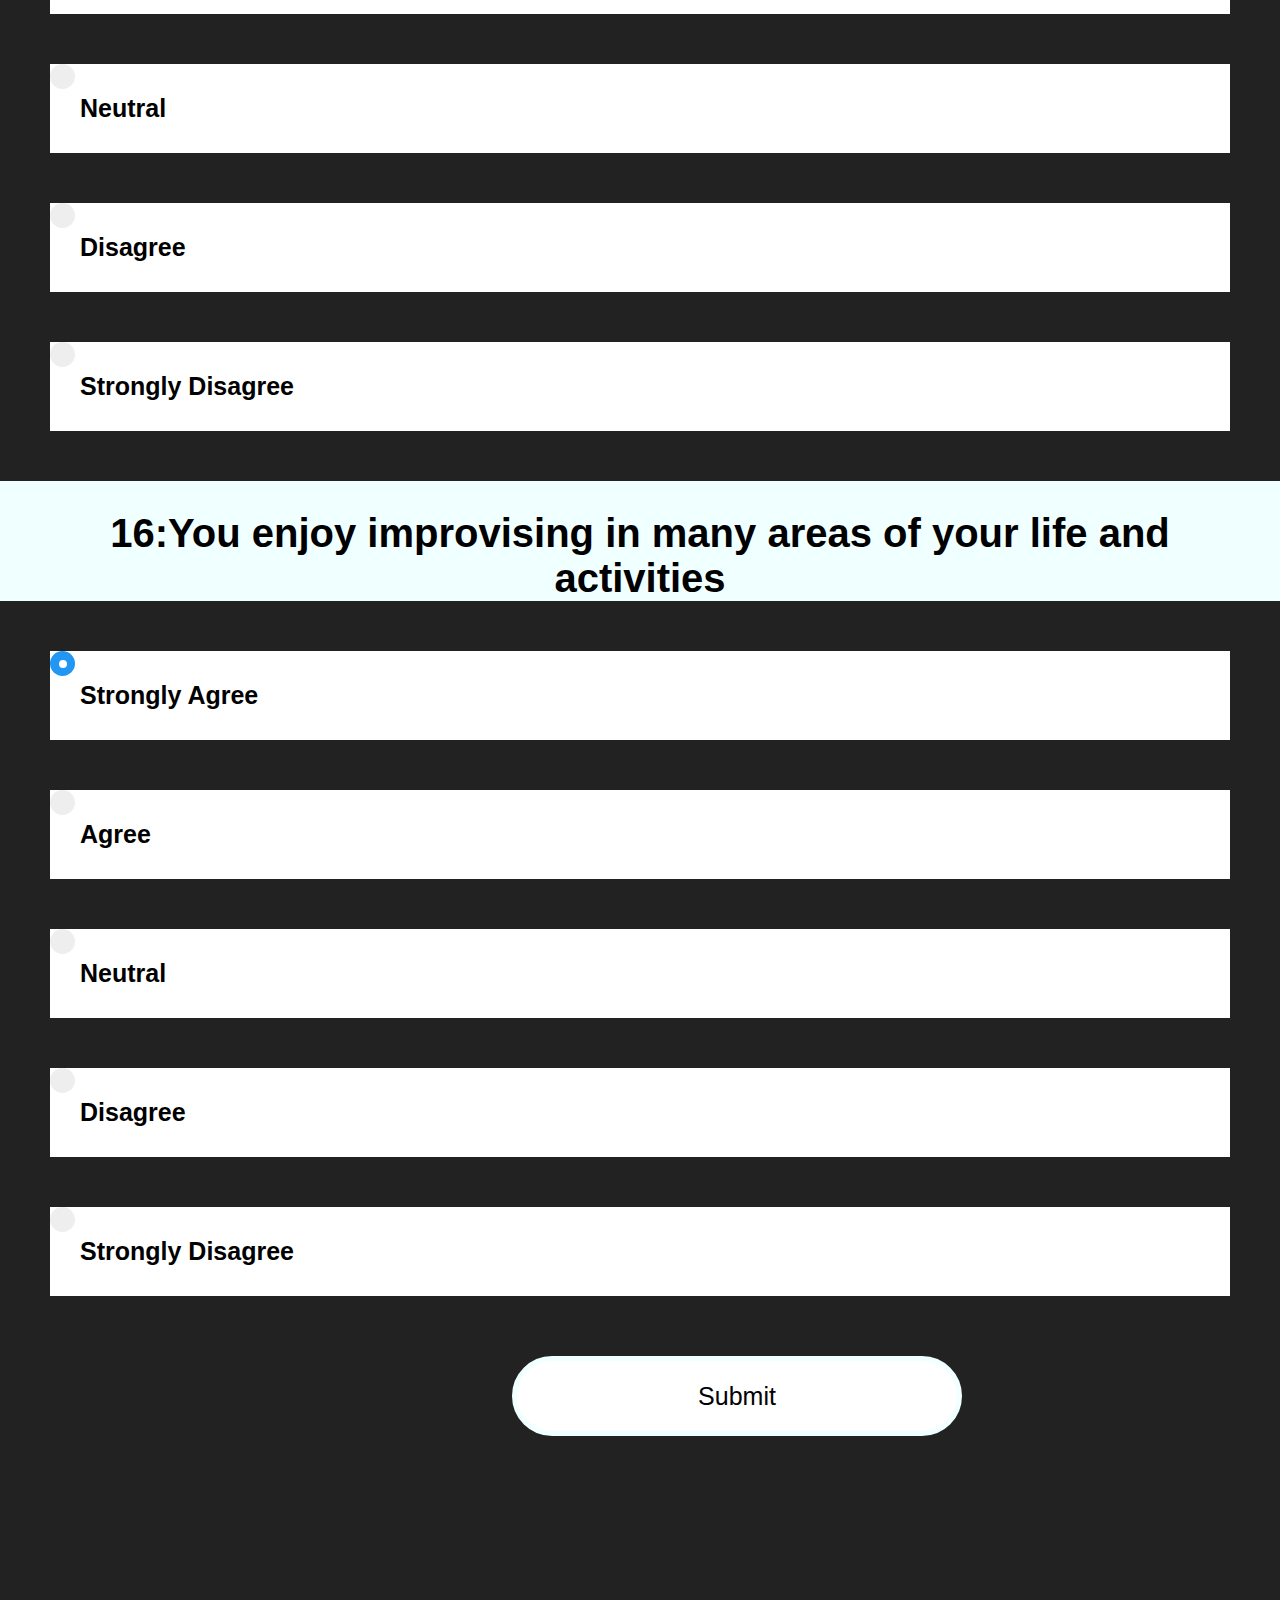
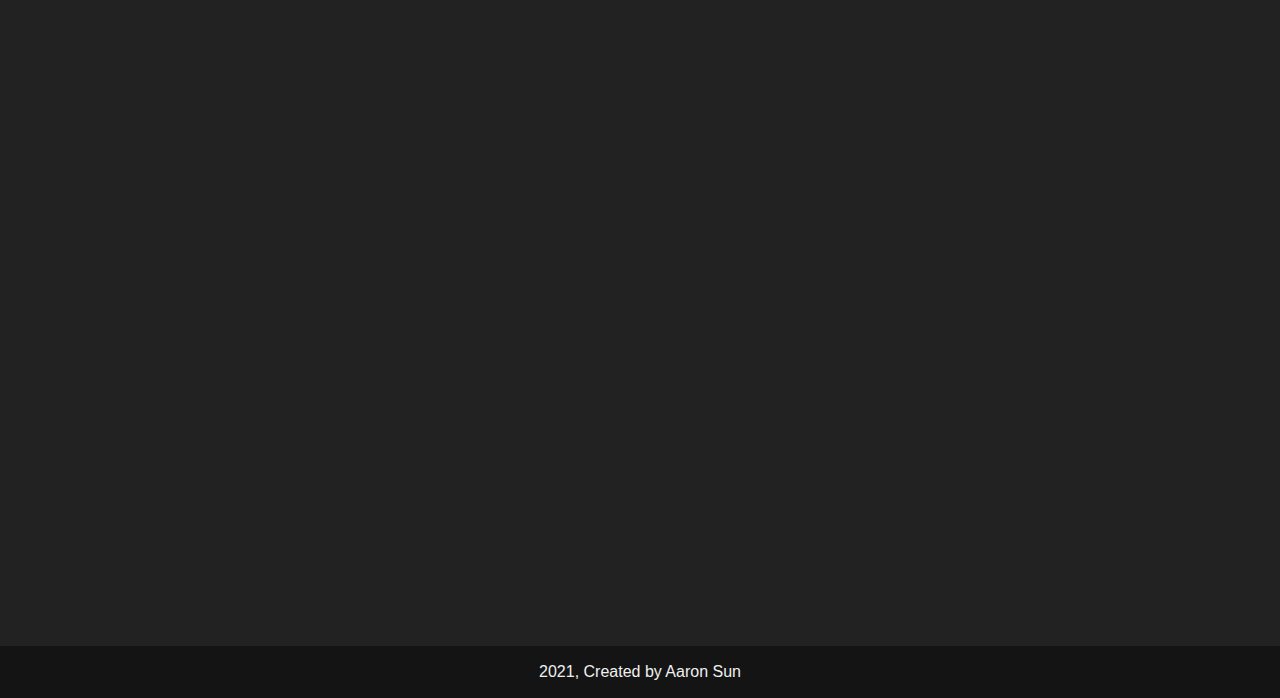
<file: testpage.html>
<!DOCTYPE html>
<html lang="en">
<head>
  <meta charset="UTF-8">
  <meta name="viewport" content="width=device-width, initial-scale=1.0">
  <link rel="stylesheet" href="style.css">
  <script src="script.js"></script>
  <title>Second Quarter Project</title>
    <head>

      <body>

        <header id="top">

          <nav class="container-main">
    
            <ul>
              <li><a href="index.html">Home</a></li>
              <li><a href="testpage.html">Start</a></li>
              <li><a href="https://www.16personalities.com/personality-types" target="_blank">Sources</a></li>
              <li><a href="other.html">Other</a></li>
              <li><a href="#q1">Q1</a></li>
              <li><a href="#q2">Q2</a></li>
              <li><a href="#q3">Q3</a></li>
              <li><a href="#q4">Q4</a></li>
              <li><a href="#q5">Q5</a></li>
              <li><a href="#q6">Q6</a></li>
              <li><a href="#q7">Q7</a></li>
              <li><a href="#q8">Q8</a></li>
              <li><a href="#q9">Q9</a></li>
              <li><a href="#q10">Q10</a></li>
              <li><a href="#q11">Q11</a></li>
              <li><a href="#q12">Q12</a></li>
              <li><a href="#q13">Q13</a></li>
              <li><a href="#q14">Q14</a></li>
              <li><a href="#q15">Q15</a></li>
              <li><a href="#q16">Q16</a></li>
            </ul>
    
          </nav>
    
        </header>
        
        <form>

          <h1 class="questions" id="q1">1: You openly engage in converstations with others</h1>

          <label class="container">Strongly Agree
            <input type="radio" checked="checked" id="SA1" name="q1" value=2>
            <span class="checkmark"></span>
          </label>
          <label class="container">Agree
            <input type="radio" id="A1" name="q1" value=1>
            <span class="checkmark"></span>
          </label>
          <label class="container">Neutral
            <input type="radio" id="N1" name="q1">
            <span class="checkmark"></span>
          </label>
          <label class="container">Disagree
            <input type="radio" id="D1" name="q1" value=-1>
            <span class="checkmark"></span>
          </label>
          <label class="container">Strongly Disagree
            <input type="radio" id="SD1" name="q1" value=-2>
            <span class="checkmark"></span>
          </label>

          <h1 class="questions" id="q2">2: You try to work things out yourself instead of asking others for help</h1>

          <label class="container">Strongly Agree
            <input type="radio" checked="checked" id="SA2" name="q2" value=-2>
            <span class="checkmark"></span>
          </label>
          <label class="container">Agree
            <input type="radio" id="A2"name="q2" value=-1>
            <span class="checkmark"></span>
          </label>
          <label class="container">Neutral
            <input type="radio" id="N2" name=q2>
            <span class="checkmark"></span>
          </label>
          <label class="container">Disagree
            <input type="radio" id="D2" name="q2" value=1>
            <span class="checkmark"></span>
          </label>
          <label class="container">Strongly Disagree
            <input type="radio" id="SD2" name="q2" value=2>
            <span class="checkmark"></span>
          </label>

          <h1 class="questions" id="q3">3: You like taking action as a leader and like to stand out</h1>

          <label class="container">Strongly Agree
            <input type="radio" checked="checked" id="SA3" name="q3" value=2>
            <span class="checkmark"></span>
          </label>
          <label class="container">Agree
            <input type="radio" id="A3" name="q3" value=1>
            <span class="checkmark"></span>
          </label>
          <label class="container">Neutral
            <input type="radio" id="N3" name="q3">
            <span class="checkmark"></span>
          </label>
          <label class="container">Disagree
            <input type="radio" id="D3" name="q3" value=-1>
            <span class="checkmark"></span>
          </label>
          <label class="container">Strongly Disagree
            <input type="radio" id="SD3" name="q3" value=-2>
            <span class="checkmark"></span>
          </label>

          <h1 class="questions" id="q4">4: You enjoy a slower paced enviorment</h1>

          <label class="container">Strongly Agree
            <input type="radio" checked="checked" id="SA4" name="q4" value=-2>
            <span class="checkmark"></span>
          </label>
          <label class="container">Agree
            <input type="radio" id="A4" name="q4" value=-1>
            <span class="checkmark"></span>
          </label>
          <label class="container">Neutral
            <input type="radio" id="N4" name="q4">
            <span class="checkmark"></span>
          </label>
          <label class="container">Disagree
            <input type="radio" id="D4" name="q4" value=1>
            <span class="checkmark"></span>
          </label>
          <label class="container">Strongly Disagree
            <input type="radio" id="SD4" name="q4" value=2>
            <span class="checkmark"></span>
          </label>

          <h1 class="questions" id="q5">5: You like to think of many possibilities before making decisions</h1>

          <label class="container">Strongly Agree
            <input type="radio" checked="checked" id="SA5" name="q5" value=2>
            <span class="checkmark"></span>
          </label>
          <label class="container">Agree
            <input type="radio" id="A5" name="q5" value=1>
            <span class="checkmark"></span>
          </label>
          <label class="container">Neutral
            <input type="radio" id="N5" name="q5">
            <span class="checkmark"></span>
          </label>
          <label class="container">Disagree
            <input type="radio" id="D5" name="q5" value=-1>
            <span class="checkmark"></span>
          </label>
          <label class="container">Strongly Disagree
            <input type="radio" id="SD5" name="q5" value=-2>
            <span class="checkmark"></span>
          </label>

          <h1 class="questions" id="q6">6: You focus more on facts and detailed information</h1>
          
          <label class="container">Strongly Agree
            <input type="radio" checked="checked" id="SA6" name="q6" value=-2>
            <span class="checkmark"></span>
          </label>
          <label class="container">Agree
            <input type="radio" id="A6" name="q6" value=-1>
            <span class="checkmark"></span>
          </label>
          <label class="container">Neutral
            <input type="radio" id="N6" name="q6">
            <span class="checkmark"></span>
          </label>
          <label class="container">Disagree
            <input type="radio" id="D6" name="q6" value=1>
            <span class="checkmark"></span>
          </label>
          <label class="container">Strongly Disagree
            <input type="radio" id="SD6" name="q6" value=2>
            <span class="checkmark"></span>
          </label>

          <h1 class="questions" id="q7">7: You would say you are more creative than being straight foward and listening to established information</h1>
          
          <label class="container">Strongly Agree
            <input type="radio" checked="checked" id="SA7" name="q7" value=2>
            <span class="checkmark"></span>
          </label>
          <label class="container">Agree
            <input type="radio" id="A7" name="q7" value=1>
            <span class="checkmark"></span>
          </label>
          <label class="container">Neutral
            <input type="radio" id="N7" name="q7">
            <span class="checkmark"></span>
          </label>
          <label class="container">Disagree
            <input type="radio" id="D7" name="q7" value=-1>
            <span class="checkmark"></span>
          </label>
          <label class="container">Strongly Disagree
            <input type="radio" id="SD7" name="q7" value=-2>
            <span class="checkmark"></span>
          </label>

          <h1 class="questions" id="q8">8: You like to talk in a more literal way instead of using similes and metaphors</h1>
          
          <label class="container">Strongly Agree
            <input type="radio" checked="checked" id="SA8" name="q8" value=-2>
            <span class="checkmark"></span>
          </label>
          <label class="container">Agree
            <input type="radio" id="A8" name="q8" value=-1>
            <span class="checkmark"></span>
          </label>
          <label class="container">Neutral
            <input type="radio" id="N8" name="q8">
            <span class="checkmark"></span>
          </label>
          <label class="container">Disagree
            <input type="radio" id="D8" name="q8" value=1>
            <span class="checkmark"></span>
          </label>
          <label class="container">Strongly Disagree
            <input type="radio" id="SD8" name="q8" value=2>
            <span class="checkmark"></span>
          </label>

          <h1 class="questions">9: In a scenario where you don't know too much about a topic you would consult with another person instead of making your own decisions</h1>
          
          <label class="container" id="q9">Strongly Agree
            <input type="radio" checked="checked" id="SA9" name="q9" value=2>
            <span class="checkmark"></span>
          </label>
          <label class="container">Agree
            <input type="radio" id="A9" name="q9" value=1>
            <span class="checkmark"></span>
          </label>
          <label class="container">Neutral
            <input type="radio" id="N9" name="q9">
            <span class="checkmark"></span>
          </label>
          <label class="container">Disagree
            <input type="radio" id="D9" name="q9" value=-1>
            <span class="checkmark"></span>
          </label>
          <label class="container">Strongly Disagree
            <input type="radio" id="SD9" name="q9" value=-2>
            <span class="checkmark"></span>
          </label>

          <h1 class="questions" id="q10">10: You prefer everyone getting along and forgiveness more than the idea of justice for all</h1>
          
          <label class="container">Strongly Agree
            <input type="radio" checked="checked" id="SA10" name="q10" value=-2>
            <span class="checkmark"></span>
          </label>
          <label class="container">Agree
            <input type="radio" id="A10" name="q10" value=-1>
            <span class="checkmark"></span>
          </label>
          <label class="container">Neutral
            <input type="radio" id="N10" name="q10">
            <span class="checkmark"></span>
          </label>
          <label class="container">Disagree
            <input type="radio" id="D10" name="q10" value=1>
            <span class="checkmark"></span>
          </label>
          <label class="container">Strongly Disagree
            <input type="radio" id="SD10" name="q10" value=2>
            <span class="checkmark"></span>
          </label>

          <h1 class="questions" id="q11">11: You identify yourself with the traits reasonable and level headed more than being warm and empathetic</h1>
          
          <label class="container">Strongly Agree
            <input type="radio" checked="checked" id="SA11" name="q11" value=2>
            <span class="checkmark"></span>
          </label>
          <label class="container">Agree
            <input type="radio" id="A11" name="q11" value=1>
            <span class="checkmark"></span>
          </label>
          <label class="container">Neutral
            <input type="radio" id="N11" name="q11">
            <span class="checkmark"></span>
          </label>
          <label class="container">Disagree
            <input type="radio" id="D11" name="q11" value=-1>
            <span class="checkmark"></span>
          </label>
          <label class="container">Strongly Disagree
            <input type="radio" id="SD11" name="q11" value=-2>
            <span class="checkmark"></span>
          </label>

          <h1 class="questions" id="q12">12: You like pointing out the best in others more so than picking out there flaws and to help them improve</h1>
          
          <label class="container">Strongly Agree
            <input type="radio" checked="checked" id="SA12" name="q12" value=-2>
            <span class="checkmark"></span>
          </label>
          <label class="container">Agree
            <input type="radio" id="A12" name="q12" value=-1>
            <span class="checkmark"></span>
          </label>
          <label class="container">Neutral
            <input type="radio" id="N12" name="q12">
            <span class="checkmark"></span>
          </label>
          <label class="container">Disagree
            <input type="radio" id="D12" name="q12" value=1>
            <span class="checkmark"></span>
          </label>
          <label class="container">Strongly Disagree
            <input type="radio" id="SD12" name="q12" value=2>
            <span class="checkmark"></span>
          </label>

          <h1 class="questions" id="q13">13: You prefer using instructions when working on tough problems more than winging it by yourself</h1>
          
          <label class="container">Strongly Agree
            <input type="radio" checked="checked" id="SA13" name="q13" value=2>
            <span class="checkmark"></span>
          </label>
          <label class="container">Agree
            <input type="radio" id="A13" name="q13" value=1>
            <span class="checkmark"></span>
          </label>
          <label class="container">Neutral
            <input type="radio" id="N13" name="q13">
            <span class="checkmark"></span>
          </label>
          <label class="container">Disagree
            <input type="radio" id="D13" name="q13" value=-1>
            <span class="checkmark"></span>
          </label>
          <label class="container">Strongly Disagree
            <input type="radio" id="SD13" name="q13" value=-2>
            <span class="checkmark"></span>
          </label>

          <h1 class="questions" id="q14">14: You identify as a procrastinator or have procrastinated a lot in the past</h1>

          <label class="container">Strongly Agree
            <input type="radio" checked="checked" id="SA14" name="q14" value=-2>
            <span class="checkmark"></span>
          </label>
          <label class="container">Agree
            <input type="radio" id="A14" name="q14" value=-1>
            <span class="checkmark"></span>
          </label>
          <label class="container">Neutral
            <input type="radio" id="N14" name="q14">
            <span class="checkmark"></span>
          </label>
          <label class="container">Disagree
            <input type="radio" id="D14" name="q14" value=1>
            <span class="checkmark"></span>
          </label>
          <label class="container">Strongly Disagree
            <input type="radio" id="SD14" name="q14" value=2>
            <span class="checkmark"></span>
          </label>

          <h1 class="questions" id="q15">15: You like to make detailed plans for your more important day-to-day activities</h1>

          <label class="container">Strongly Agree
            <input type="radio" checked="checked" id="SA15" name="q15" value=2>
            <span class="checkmark"></span>
          </label>
          <label class="container">Agree
            <input type="radio" id="A15" name="q15" value=1>
            <span class="checkmark"></span>
          </label>
          <label class="container">Neutral
            <input type="radio" id="N15" name="q15">
            <span class="checkmark"></span>
          </label>
          <label class="container">Disagree
            <input type="radio" id="D15" name="q15" value=-1>
            <span class="checkmark"></span>
          </label>
          <label class="container">Strongly Disagree
            <input type="radio" id="SD15" name="q15" value=-2>
            <span class="checkmark"></span>
          </label>

          <h1 class="questions" id="q16">16:You enjoy improvising in many areas of your life and activities</h1>

          <label class="container">Strongly Agree
            <input type="radio" checked="checked" id="SA16" name="q16" value=-2>
            <span class="checkmark"></span>
          </label>
          <label class="container">Agree
            <input type="radio" id="A16" name="q16" value=-1>
            <span class="checkmark"></span>
          </label>
          <label class="container">Neutral
            <input type="radio" id="N16" name="q16">
            <span class="checkmark"></span>
          </label>
          <label class="container">Disagree
            <input type="radio" id="D16" name="q16" value=1>
            <span class="checkmark"></span>
          </label>
          <label class="container">Strongly Disagree
            <input type="radio" id="SD16" name="q16" value=2>
            <span class="checkmark"></span>
          </label>

        </form>

        <button class="buttonTest" id="btn" onclick="check()">Submit</button>
        <button id="topbtn"><a href="#top" class="lnk">To The Top</a></button>

        <footer class="footer">
    
          <p>2021, Created by Aaron Sun</p>
      
        </footer>
          
      </body>

    </head>
</file>
<file: style.css>
body {
  background-color:rgb(34, 34, 34);
  margin: 0;
  font-family: Open Sans,Helvetica Neue,Arial;
  font-weight: 400;
}

.container-main {
  width: 30%;
  margin: 0 auto;
}

header {
  background-color: rgb(255, 255, 255);
}

header::after {
  content: '';
  display: table;
  clear: both;
}

nav {
  float: right;
}

nav ul {
  margin: 0;
  padding: 0;
  list-style: none;
}

nav li {
  display: inline-block;
  margin-left: 70px;
  padding: 23px 0 10px 0;
  position: relative;
}

nav a {
  color: rgb(34, 34, 34);
  text-decoration: none;
  text-transform: uppercase;
  font-size: 14px;
}

nav a.hover {
  color: rgb(0, 0, 0);
}

nav a::before {
  content: '';
  display: block;
  height: 3px;
  background-color: rgb(64, 64, 64);

  position: absolute;
  top: 0;
  width: 0%;

  transition: all ease-in-out 300ms;
}

nav a:hover::before {
  width: 100%;
}

.footer {
  margin: 800px auto 0px;
}

footer {
  background-color: rgb(20, 20, 20);
  color: rgb(240, 240, 240);

  text-align: center;

  padding: 1px 0 1px;
}

.logo {
  float: left;
  margin: 0;
  top: 10px;
  position: absolute;
}

.background {
  margin: 0;
  top: 125px;
  position: absolute;
}

h1 {
  background-color: rgb(240, 255, 255);
  color:black;
  text-align: center;
  font-size: 60px;
  margin: 0;
  height: 70px;
  padding: 50px;
}

h2 {
  background-color: rgb(240, 255, 255);
  color:black;
  text-align: center;
  font-size: 40px;
  margin: 50px;
  height: 50px;
  padding: 30px;
}

.starting-info {
  color: rgb(180, 180, 180);
  line-height: 30px;
  text-align: center;
  font-size: 22px;
  font-weight: 200;
  margin: 30px 15%;
  font-family: 'Times New Roman', Times, serif;
  font-weight: 500;
  font-style: normal;
}

.questions {
  background-color: rgb(240, 255, 255);
  color:black;
  text-align: center;
  font-size: 40px;
  margin: 0;
  height: 60px;
  padding: 30px;
}

.container {
  margin: 50px;
  padding: 30px;
  background-color:rgb(255, 255, 255);
  font-size: 25px;
  font-family: Open Sans,Helvetica Neue,Arial;
  font-weight: 550;
  font-style: normal;
  display: block;
  position: relative;
  cursor: pointer;
  -webkit-user-select: none;
  -moz-user-select: none;
  -ms-user-select: none;
  user-select: none;
}

.container input {
  position: absolute;
  opacity: 0;
  cursor: pointer;
}

.checkmark {
  position: absolute;
  top: 0;
  left: 0;
  height: 25px;
  width: 25px;
  background-color: #eee;
  border-radius: 50%;
}

.container:hover input ~ .checkmark {
  background-color: #ccc;
}

.container input:checked ~ .checkmark {
  background-color: #2196F3;
}

.checkmark:after {
  content: "";
  position: absolute;
  display: none;
}

.container input:checked ~ .checkmark:after {
  display: block;
}

.container .checkmark:after {
 	top: 9px;
	left: 9px;
	width: 8px;
	height: 8px;
	border-radius: 50%;
	background: white;
}

.chartP {
  margin: 10px 10%;
}

.buttonTest {
  background-color:rgb(255, 255, 255);
  font-size: 25px;
  font-family: Open Sans,Helvetica Neue,Arial;
  border: 5px solid rgb(240, 255, 255);
  border-radius: 50px;
  width: 450px;
  height: 80px;
  margin: 10px 40%;
}

button:focus {
  border: none;
}

#topbtn {
  background-color:rgb(230, 230, 200);
  font-size: 25px;
  position: fixed;
  bottom: 0;
  right: 0;
}

.lnk {
  font-style: none;
  text-decoration: none;
  color: rgb(0, 0, 0);
}
</file>
